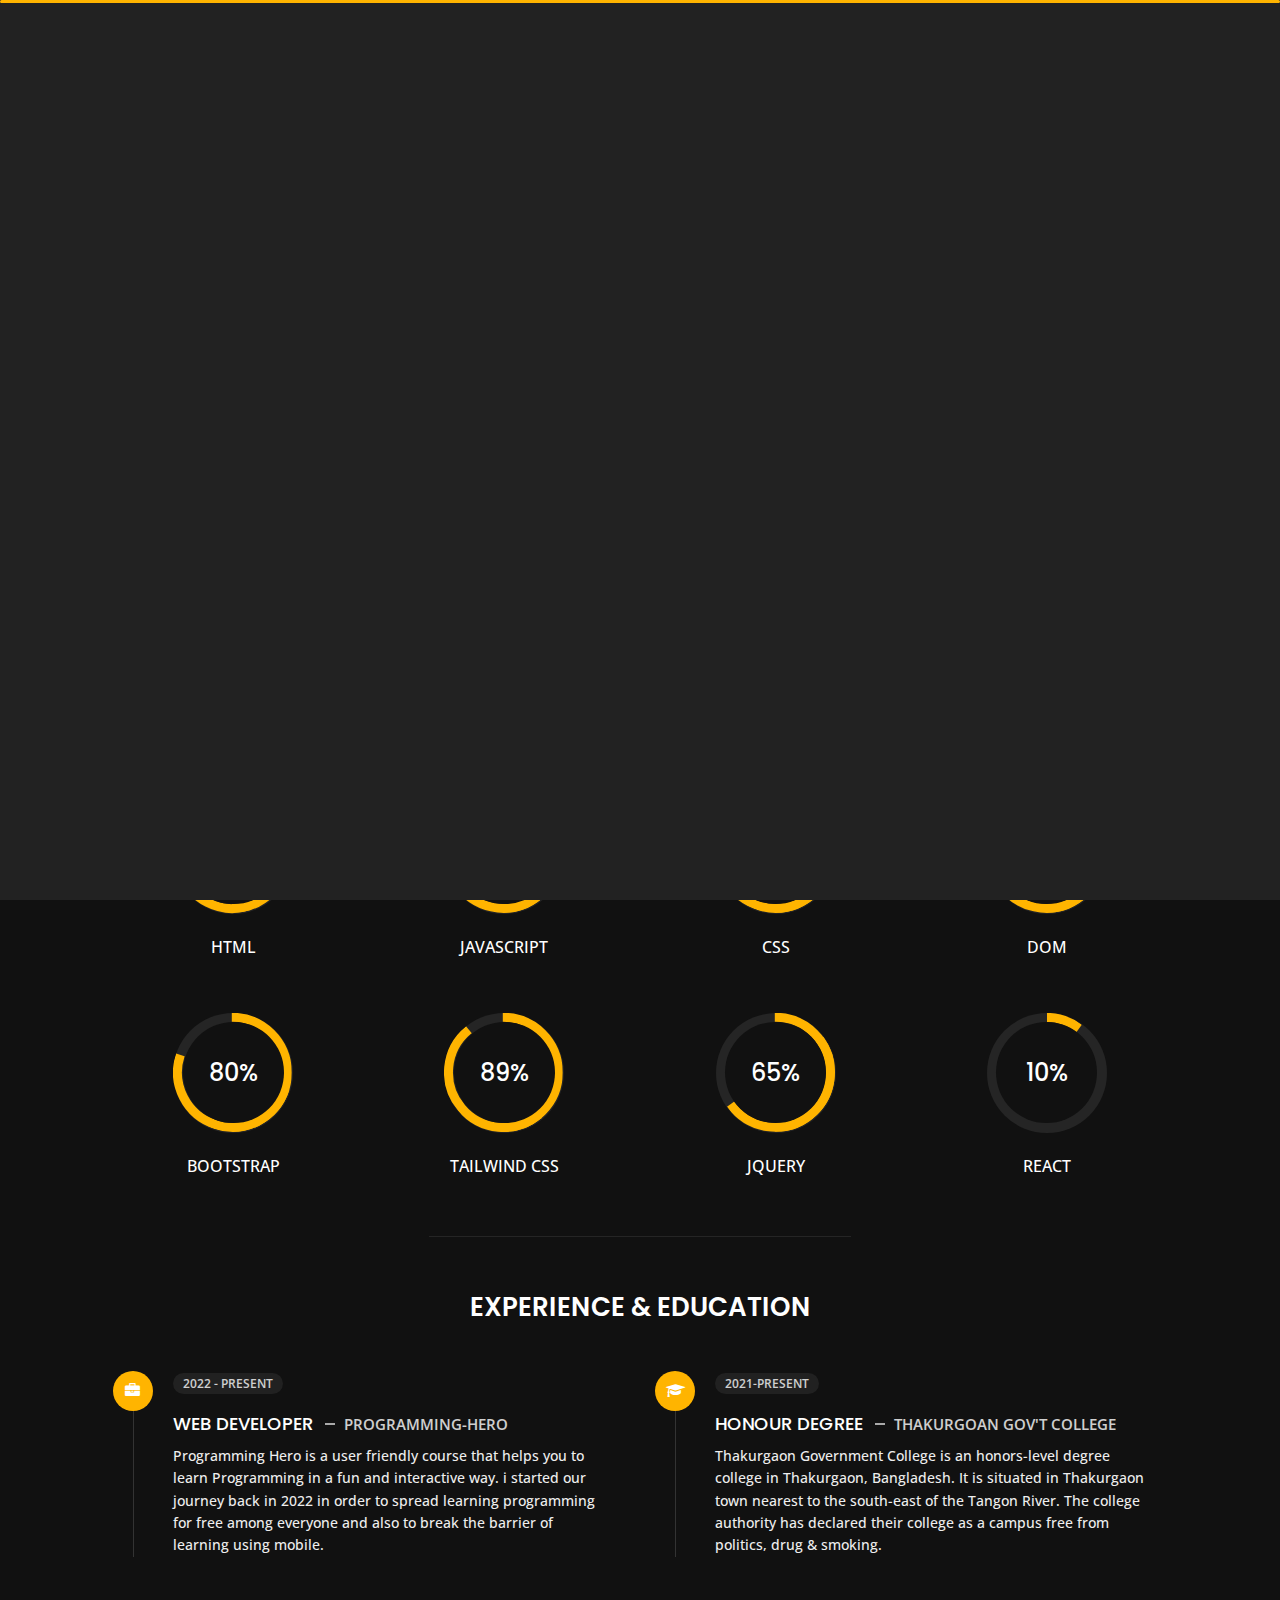
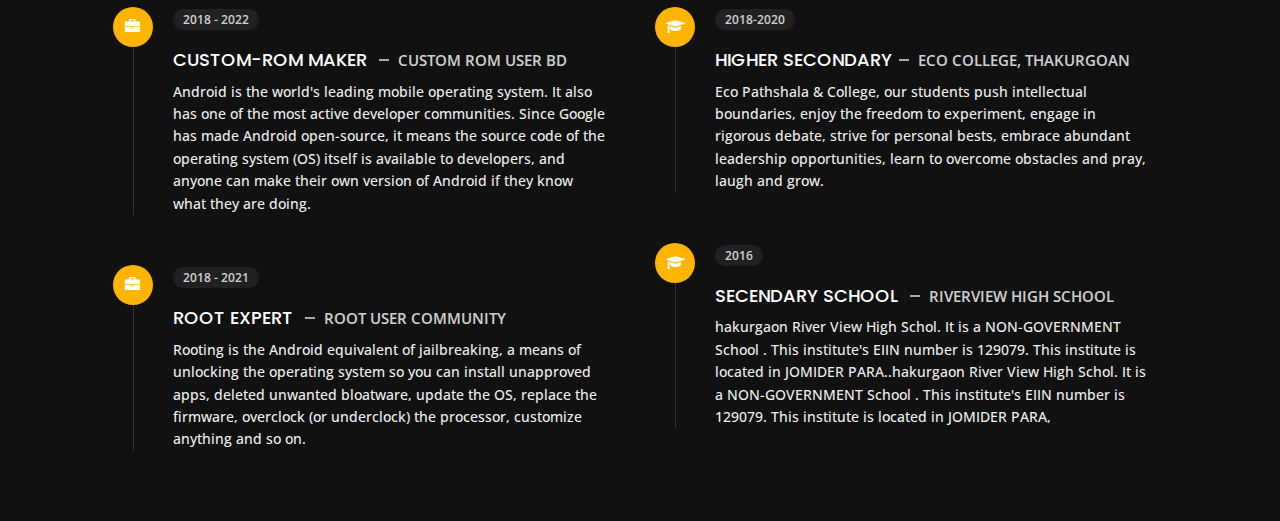
<file: about.html>
<!DOCTYPE html>
<html lang="en">


<head>
    <meta charset="utf-8">
    <title>About-Md Mahafujur Rahaman Masud</title>
    <link rel="shortcut icon" href="img/profile.png" type="image/x-icon">
    <meta name="viewport" content="width=device-width, initial-scale=1">

    <!-- Template Google Fonts -->
    <link href="https://fonts.googleapis.com/css?family=Poppins:400,400i,500,500i,600,600i,700,700i,800,800i,900,900i" rel="stylesheet">
    <link href="https://fonts.googleapis.com/css?family=Open+Sans:300,400,400i,600,600i,700" rel="stylesheet">

    <!-- Template CSS Files -->
    <link href="css/bootstrap.min.css" rel="stylesheet">
    <link href="css/preloader.min.css" rel="stylesheet">
    <link href="css/circle.css" rel="stylesheet">
    <link href="css/font-awesome.min.css" rel="stylesheet">
    <link href="css/fm.revealator.jquery.min.css" rel="stylesheet">
    <link href="css/style.css" rel="stylesheet">

    <!-- CSS Skin File -->
    <link href="css/skins/yellow.css" rel="stylesheet">

    <!-- Live Style Switcher - demo only -->
    <link rel="alternate stylesheet" type="text/css" title="blue" href="css/skins/blue.css" />
    <link rel="alternate stylesheet" type="text/css" title="green" href="css/skins/green.css" />
    <link rel="alternate stylesheet" type="text/css" title="yellow" href="css/skins/yellow.css" />
    <link rel="alternate stylesheet" type="text/css" title="blueviolet" href="css/skins/blueviolet.css" />
    <link rel="alternate stylesheet" type="text/css" title="goldenrod" href="css/skins/goldenrod.css" />
    <link rel="alternate stylesheet" type="text/css" title="magenta" href="css/skins/magenta.css" />
    <link rel="alternate stylesheet" type="text/css" title="orange" href="css/skins/orange.css" />
    <link rel="alternate stylesheet" type="text/css" title="purple" href="css/skins/purple.css" />
    <link rel="alternate stylesheet" type="text/css" title="red" href="css/skins/red.css" />
    <link rel="alternate stylesheet" type="text/css" title="yellowgreen" href="css/skins/yellowgreen.css" />
    <link rel="stylesheet" type="text/css" href="css/styleswitcher.css" />

    <!-- Modernizr JS File -->
    <script src="js/modernizr.custom.js"></script>
</head>

<body class="about">
<!-- Live Style Switcher Starts - demo only -->
<div id="switcher" class="">
    <div class="content-switcher">
        <h4>STYLE SWITCHER</h4>
        <ul>
            <li>
                <a href="#" onclick="setActiveStyleSheet('purple');" title="purple" class="color"><img src="img/styleswitcher/purple.png" alt="purple"/></a>
            </li>
            <li>
                <a href="#" onclick="setActiveStyleSheet('red');" title="red" class="color"><img src="img/styleswitcher/red.png" alt="red"/></a>
            </li>
            <li>
                <a href="#" onclick="setActiveStyleSheet('blueviolet');" title="blueviolet" class="color"><img src="img/styleswitcher/blueviolet.png" alt="blueviolet"/></a>
            </li>
            <li>
                <a href="#" onclick="setActiveStyleSheet('blue');" title="blue" class="color"><img src="img/styleswitcher/blue.png" alt="blue"/></a>
            </li>
            <li>
                <a href="#" onclick="setActiveStyleSheet('goldenrod');" title="goldenrod" class="color"><img src="img/styleswitcher/goldenrod.png" alt="goldenrod"/></a>
            </li>
            <li>
                <a href="#" onclick="setActiveStyleSheet('magenta');" title="magenta" class="color"><img src="img/styleswitcher/magenta.png" alt="magenta"/></a>
            </li>
            <li>
                <a href="#" onclick="setActiveStyleSheet('yellowgreen');" title="yellowgreen" class="color"><img src="img/styleswitcher/yellowgreen.png" alt="yellowgreen"/></a>
            </li>
            <li>
                <a href="#" onclick="setActiveStyleSheet('orange');" title="orange" class="color"><img src="img/styleswitcher/orange.png" alt="orange"/></a>
            </li>
            <li>
                <a href="#" onclick="setActiveStyleSheet('green');" title="green" class="color"><img src="img/styleswitcher/green.png" alt="green"/></a>
            </li>
            <li>
                <a href="#" onclick="setActiveStyleSheet('yellow');" title="yellow" class="color"><img src="img/styleswitcher/yellow.png" alt="yellow"/></a>
            </li>
        </ul>

        <div id="hideSwitcher">&times;</div>
    </div>

</div>
<div id="showSwitcher" class="styleSecondColor"><i class="fa fa-cog fa-spin"></i></div>
<!-- Live Style Switcher Ends - demo only -->
<!-- Header Starts -->
<header class="header" id="navbar-collapse-toggle">
    <!-- Fixed Navigation Starts -->
    <ul class="icon-menu d-none d-lg-block revealator-slideup revealator-once revealator-delay1">
        <li class="icon-box">
            <i class="fa fa-home"></i>
            <a href="index.html">
                <h2>Home</h2>
            </a>
        </li>
        <li class="icon-box active">
            <i class="fa fa-user"></i>
            <a href="about.html">
                <h2>About</h2>
            </a>
        </li>
        <li class="icon-box">
            <i class="fa fa-briefcase"></i>
            <a href="portfolio.html">
                <h2>Portfolio</h2>
            </a>
        </li>
        <li class="icon-box">
            <i class="fa fa-envelope-open"></i>
            <a href="contact.html">
                <h2>Contact</h2>
            </a>
        </li>
        <li class="icon-box">
            <i class="fa fa-comments"></i>
            <a href="blog.html">
                <h2>Blog</h2>
            </a>
        </li>
    </ul>
    <!-- Fixed Navigation Ends -->
    <!-- Mobile Menu Starts -->
    <nav role="navigation" class="d-block d-lg-none">
        <div id="menuToggle">
            <input type="checkbox" />
            <span></span>
            <span></span>
            <span></span>
            <ul class="list-unstyled" id="menu">
                <li><a href="index.html"><i class="fa fa-home"></i><span>Home</span></a></li>
                <li class="active"><a href="about.html"><i class="fa fa-user"></i><span>About</span></a></li>
                <li><a href="portfolio.html"><i class="fa fa-folder-open"></i><span>Portfolio</span></a></li>
                <li><a href="contact.html"><i class="fa fa-envelope-open"></i><span>Contact</span></a></li>
                <li><a href="blog.html"><i class="fa fa-comments"></i><span>Blog</span></a></li>
            </ul>
        </div>
    </nav>
    <!-- Mobile Menu Ends -->
</header>
<!-- Header Ends -->
<!-- Page Title Starts -->
<section class="title-section text-left text-sm-center revealator-slideup revealator-once revealator-delay1">
    <h1>ABOUT <span>ME</span></h1>
    <span class="title-bg">Resume</span>
</section>
<!-- Page Title Ends -->
<!-- Main Content Starts -->
<section class="main-content revealator-slideup revealator-once revealator-delay1">
    <div class="container">
        <div class="row">
            <!-- Personal Info Starts -->
            <div class="col-12 col-lg-5 col-xl-6">
                <div class="row">
                    <div class="col-12">
                        <h3 class="text-uppercase custom-title mb-0 ft-wt-600">personal infos</h3>
                    </div>
                    <div class="col-12 d-block d-sm-none">
                        <img src="img/mypic/IMG_0426.JPG" class="img-fluid main-img-mobile" alt="my picture" />
                    </div>
                    <div class="col-6">
                        <ul class="about-list list-unstyled open-sans-font">
                            <li> <span class="title">first name :</span> <span class="value d-block d-sm-inline-block d-lg-block d-xl-inline-block">Md.Mahafujur Rahaman</span> </li>
                            <li> <span class="title">last name :</span> <span class="value d-block d-sm-inline-block d-lg-block d-xl-inline-block">Masud</span> </li>
                            <li> <span class="title">Age :</span> <span class="value d-block d-sm-inline-block d-lg-block d-xl-inline-block">20 Years</span> </li>
                            <li> <span class="title">Nationality :</span> <span class="value d-block d-sm-inline-block d-lg-block d-xl-inline-block">Bangladeshi</span> </li>
                            <li> <span class="title">Freelance :</span> <span class="value d-block d-sm-inline-block d-lg-block d-xl-inline-block">Not Available</span> </li>
                        </ul>
                    </div>
                    <div class="col-6">
                        <ul class="about-list list-unstyled open-sans-font">
                            <li> <span class="title">Address :</span> <span class="value d-block d-sm-inline-block d-lg-block d-xl-inline-block">Thakurgoan</span> </li>
                            <li> <span class="title">phone :</span> <span class="value d-block d-sm-inline-block d-lg-block d-xl-inline-block">+8801821286135</span> </li>
                            <li> <span class="title">Email :</span> <span class="value d-block d-sm-inline-block d-lg-block d-xl-inline-block overflow-hidden">masudhossainmbs129@gmail.com</span> </li>
                            <li> <span class="title">Facebook :</span> <span class="value d-block d-sm-inline-block d-lg-block d-xl-inline-block">masud90895</span> </li>
                            <li> <span class="title">langages :</span> <span class="value d-block d-sm-inline-block d-lg-block d-xl-inline-block">English, Bangla, Hindi</span> </li>
                        </ul>
                    </div>
                    <div class="col-12 mt-3">
                        <a href="cv/Md-Mahafujur-Rahaman-Masud.pdf" download class="btn btn-download">Download CV</a>
                    </div>
                </div>
            </div>
            <!-- Personal Info Ends -->
            <!-- Boxes Starts -->
            <div class="col-12 col-lg-7 col-xl-6 mt-5 mt-lg-0">
                <div class="row">
                    <div class="col-6">
                        <div class="box-stats with-margin">
                            <h3 class="poppins-font position-relative">1</h3>
                            <p class="open-sans-font m-0 position-relative text-uppercase">years of <span class="d-block">experience</span></p>
                        </div>
                    </div>
                    <div class="col-6">
                        <div class="box-stats with-margin">
                            <h3 class="poppins-font position-relative">21</h3>
                            <p class="open-sans-font m-0 position-relative text-uppercase">completed <span class="d-block">projects</span></p>
                        </div>
                    </div>
                    <div class="col-6">
                        <div class="box-stats">
                            <h3 class="poppins-font position-relative">30</h3>
                            <p class="open-sans-font m-0 position-relative text-uppercase">Git<span class="d-block">Projects</span></p>
                        </div>
                    </div>
                    <div class="col-6">
                        <div class="box-stats">
                            <h3 class="poppins-font position-relative">3</h3>
                            <p class="open-sans-font m-0 position-relative text-uppercase">Personal <span class="d-block">Projects</span></p>
                        </div>
                    </div>
                </div>
            </div>
            <!-- Boxes Ends -->
        </div>
        <hr class="separator">
        <!-- Skills Starts -->
        <div class="row">
            <div class="col-12">
                <h3 class="text-uppercase pb-4 pb-sm-5 mb-3 mb-sm-0 text-left text-sm-center custom-title ft-wt-600">My Skills</h3>
            </div>
            <div class="col-6 col-md-3 mb-3 mb-sm-5">
                <div class="c100 p95">
                    <span>95%</span>
                    <div class="slice">
                        <div class="bar"></div>
                        <div class="fill"></div>
                    </div>
                </div>
                <h6 class="text-uppercase open-sans-font text-center mt-2 mt-sm-4">html</h6>
            </div>
            <div class="col-6 col-md-3 mb-3 mb-sm-5">
                <div class="c100 p66">
                    <span>66%</span>
                    <div class="slice">
                        <div class="bar"></div>
                        <div class="fill"></div>
                    </div>
                </div>
                <h6 class="text-uppercase open-sans-font text-center mt-2 mt-sm-4">javascript</h6>
            </div>
            <div class="col-6 col-md-3 mb-3 mb-sm-5">
                <div class="c100 p81">
                    <span>81%</span>
                    <div class="slice">
                        <div class="bar"></div>
                        <div class="fill"></div>
                    </div>
                </div>
                <h6 class="text-uppercase open-sans-font text-center mt-2 mt-sm-4">css</h6>
            </div>
            <div class="col-6 col-md-3 mb-3 mb-sm-5">
                <div class="c100 p66">
                    <span>66%</span>
                    <div class="slice">
                        <div class="bar"></div>
                        <div class="fill"></div>
                    </div>
                </div>
                <h6 class="text-uppercase open-sans-font text-center mt-2 mt-sm-4">Dom</h6>
            </div>
            <div class="col-6 col-md-3 mb-3 mb-sm-5">
                <div class="c100 p80">
                    <span>80%</span>
                    <div class="slice">
                        <div class="bar"></div>
                        <div class="fill"></div>
                    </div>
                </div>
                <h6 class="text-uppercase open-sans-font text-center mt-2 mt-sm-4">Bootstrap</h6>
            </div>
            <div class="col-6 col-md-3 mb-3 mb-sm-5">
                <div class="c100 p89">
                    <span>89%</span>
                    <div class="slice">
                        <div class="bar"></div>
                        <div class="fill"></div>
                    </div>
                </div>
                <h6 class="text-uppercase open-sans-font text-center mt-2 mt-sm-4">Tailwind css</h6>
            </div>
            <div class="col-6 col-md-3 mb-3 mb-sm-5">
                <div class="c100 p65">
                    <span>65%</span>
                    <div class="slice">
                        <div class="bar"></div>
                        <div class="fill"></div>
                    </div>
                </div>
                <h6 class="text-uppercase open-sans-font text-center mt-2 mt-sm-4">jquery</h6>
            </div>
            <div class="col-6 col-md-3 mb-3 mb-sm-5">
                <div class="c100 p10">
                    <span>10%</span>
                    <div class="slice">
                        <div class="bar"></div>
                        <div class="fill"></div>
                    </div>
                </div>
                <h6 class="text-uppercase open-sans-font text-center mt-2 mt-sm-4">react</h6>
            </div>
        </div>
        <!-- Skills Ends -->
        <hr class="separator mt-1">
        <!-- Experience & Education Starts -->
        <div class="row">
            <div class="col-12">
                <h3 class="text-uppercase pb-5 mb-0 text-left text-sm-center custom-title ft-wt-600">Experience <span>&</span> Education</h3>
            </div>
            <div class="col-lg-6 m-15px-tb">
                <div class="resume-box">
                    <ul>
                        <li>
                            <div class="icon">
                                <i class="fa fa-briefcase"></i>
                            </div>
                            <span class="time open-sans-font text-uppercase">2022 - Present</span>
                            <h5 class="poppins-font text-uppercase">Web Developer <span class="place open-sans-font">Programming-hero</span></h5>
                            <p class="open-sans-font">Programming Hero is a user friendly course that helps you to learn Programming in a fun and interactive way. i started our journey back in 2022 in order to spread learning programming for free among everyone and also to break the barrier of learning using mobile.</p>
                        </li>
                        <li>
                            <div class="icon">
                                <i class="fa fa-briefcase"></i>
                            </div>
                            <span class="time open-sans-font text-uppercase">2018 - 2022</span>
                            <h5 class="poppins-font text-uppercase">Custom-Rom Maker <span class="place open-sans-font">Custom rom user bd</span></h5>
                            <p class="open-sans-font">Android is the world's leading mobile operating system. It also has one of the most active developer communities. Since Google has made Android open-source, it means the source code of the operating system (OS) itself is available to developers, and anyone can make their own version of Android if they know what they are doing.</p>
                        </li>
                        <li>
                            <div class="icon">
                                <i class="fa fa-briefcase"></i>
                            </div>
                            <span class="time open-sans-font text-uppercase">2018 - 2021</span>
                            <h5 class="poppins-font text-uppercase">Root Expert <span class="place open-sans-font">Root User Community</span></h5>
                            <p class="open-sans-font">Rooting is the Android equivalent of jailbreaking, a means of unlocking the operating system so you can install unapproved apps, deleted unwanted bloatware, update the OS, replace the firmware, overclock (or underclock) the processor, customize anything and so on.</p>
                        </li>
                    </ul>
                </div>
            </div>
            <div class="col-lg-6 m-15px-tb">
                <div class="resume-box">
                    <ul>
                        <li>
                            <div class="icon">
                                <i class="fa fa-graduation-cap"></i>
                            </div>
                            <span class="time open-sans-font text-uppercase">2021-present</span>
                            <h5 class="poppins-font text-uppercase">Honour Degree <span class="place open-sans-font">Thakurgoan gov't College</span></h5>
                            <p class="open-sans-font">Thakurgaon Government College is an honors-level degree college in Thakurgaon, Bangladesh. It is situated in Thakurgaon town nearest to the south-east of the Tangon River. The college authority has declared their college as a campus free from politics, drug & smoking.</p>
                        </li>
                        <li>
                            <div class="icon">
                                <i class="fa fa-graduation-cap"></i>
                            </div>
                            <span class="time open-sans-font text-uppercase">2018-2020</span>
                            <h5 class="poppins-font text-uppercase">Higher Secondary<span class="place open-sans-font">Eco college, Thakurgoan</span></h5>
                            <p class="open-sans-font">Eco Pathshala & College, our students push intellectual boundaries, enjoy the freedom to experiment, engage in rigorous debate, strive for personal bests, embrace abundant leadership opportunities, learn to overcome obstacles and pray, laugh and grow.</p>
                        </li>
                        <li>
                            <div class="icon">
                                <i class="fa fa-graduation-cap"></i>
                            </div>
                            <span class="time open-sans-font text-uppercase">2016</span>
                            <h5 class="poppins-font text-uppercase">secendary school <span class="place open-sans-font">Riverview High School</span></h5>
                            <p class="open-sans-font">hakurgaon River View High Schol. It is a NON-GOVERNMENT School . This institute's EIIN number is 129079. This institute is located in JOMIDER PARA..hakurgaon River View High Schol. It is a NON-GOVERNMENT School . This institute's EIIN number is 129079. This institute is located in JOMIDER PARA,</p>
                        </li>
                    </ul>
                </div>
            </div>
        </div>
        <!-- Experience & Education Ends -->
    </div>
</section>
<!-- Main Content Ends -->

<!-- Template JS Files -->
<script src="js/jquery-3.5.0.min.js"></script>
<script src="js/styleswitcher.js"></script>
<script src="js/preloader.min.js"></script>
<script src="js/fm.revealator.jquery.min.js"></script>
<script src="js/imagesloaded.pkgd.min.js"></script>
<script src="js/masonry.pkgd.min.js"></script>
<script src="js/classie.js"></script>
<script src="js/cbpGridGallery.js"></script>
<script src="js/jquery.hoverdir.js"></script>
<script src="js/popper.min.js"></script>
<script src="js/bootstrap.js"></script>
<script src="js/custom.js"></script>

</body>


</html>
</file>
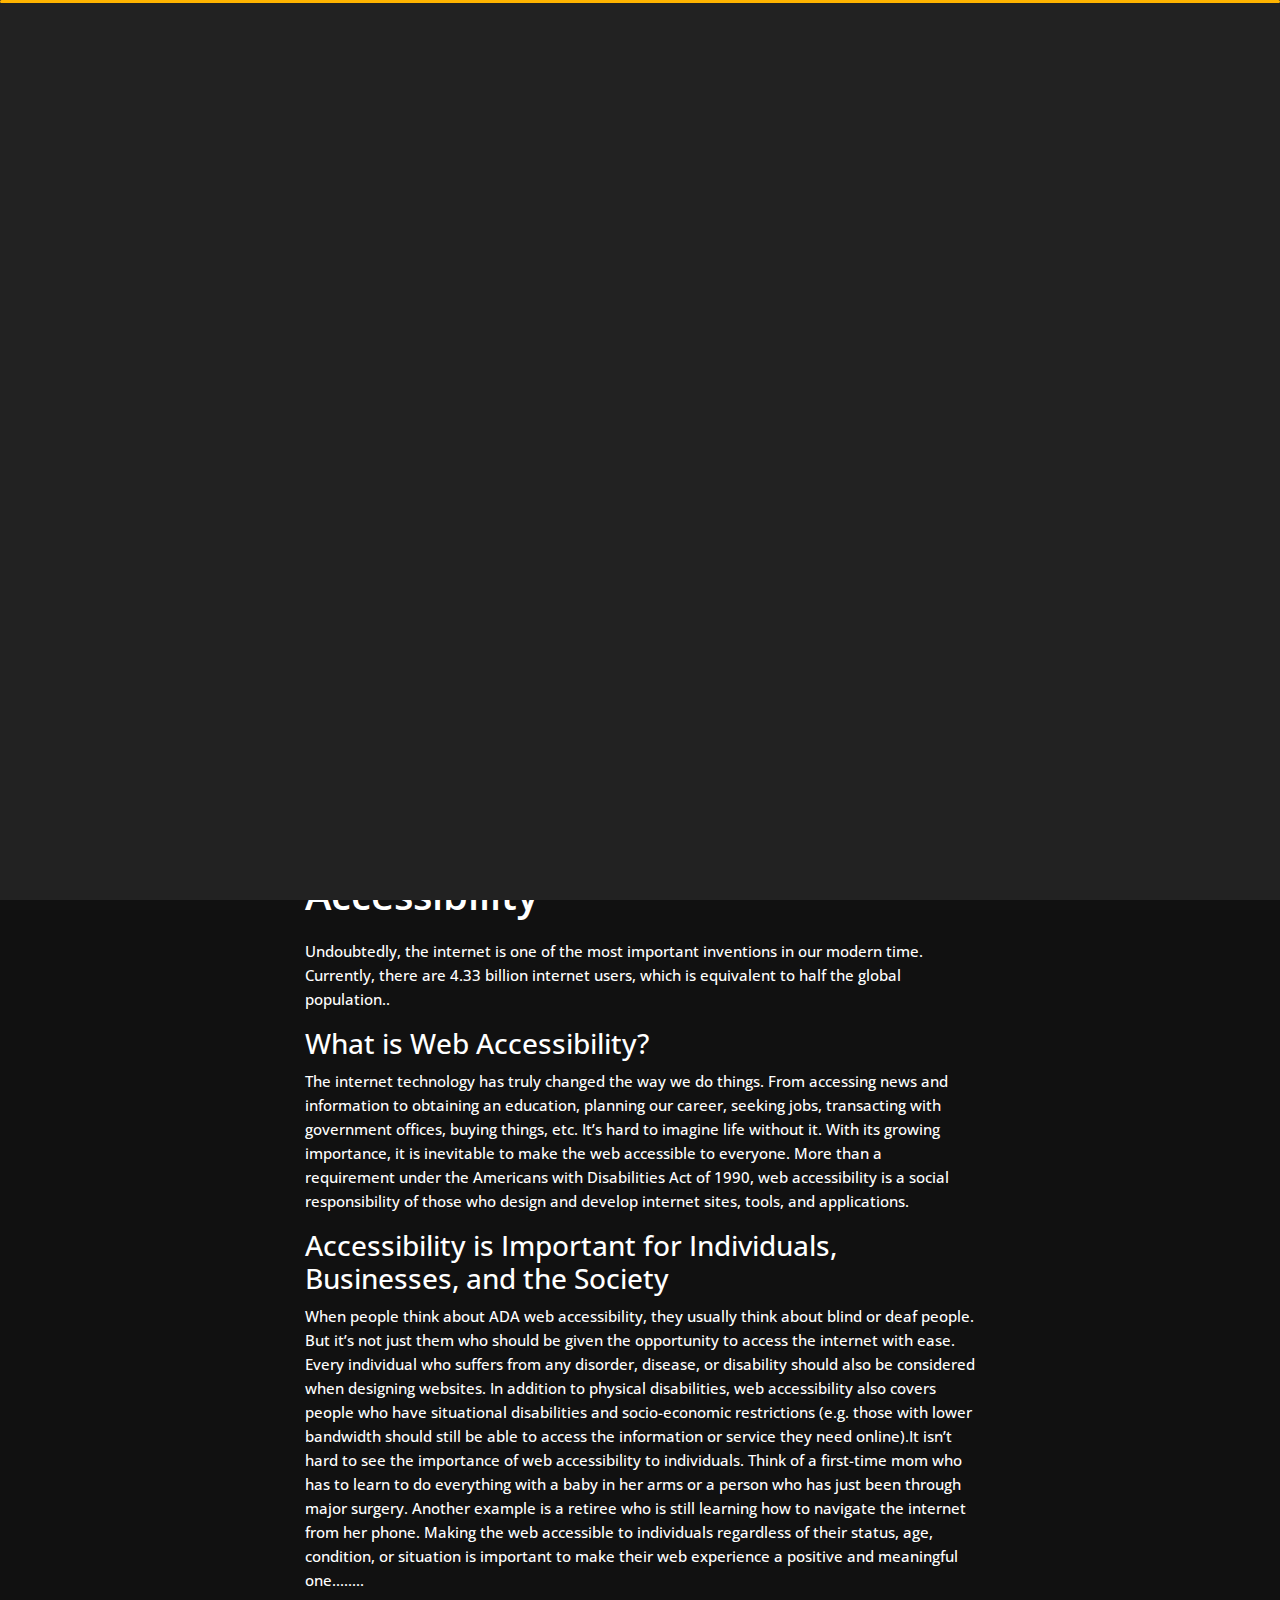
<file: blog-post.html>
<!DOCTYPE html>
<html lang="en">


<head>
    <meta charset="utf-8">
    <title>Blog -Md.Mahafujur Rahaman Masud</title>
    <link rel="shortcut icon" href="img/profile.png" type="image/x-icon">
    <meta name="viewport" content="width=device-width, initial-scale=1">

    <!-- Template Google Fonts -->
    <link href="https://fonts.googleapis.com/css?family=Poppins:400,400i,500,500i,600,600i,700,700i,800,800i,900,900i" rel="stylesheet">
    <link href="https://fonts.googleapis.com/css?family=Open+Sans:300,400,400i,600,600i,700" rel="stylesheet">

    <!-- Template CSS Files -->
    <link href="css/bootstrap.min.css" rel="stylesheet">
    <link href="css/preloader.min.css" rel="stylesheet">
    <link href="css/circle.css" rel="stylesheet">
    <link href="css/font-awesome.min.css" rel="stylesheet">
    <link href="css/fm.revealator.jquery.min.css" rel="stylesheet">
    <link href="css/style.css" rel="stylesheet">

    <!-- CSS Skin File -->
    <link href="css/skins/yellow.css" rel="stylesheet">

    <!-- Live Style Switcher - demo only -->
    <link rel="alternate stylesheet" type="text/css" title="blue" href="css/skins/blue.css" />
    <link rel="alternate stylesheet" type="text/css" title="green" href="css/skins/green.css" />
    <link rel="alternate stylesheet" type="text/css" title="yellow" href="css/skins/yellow.css" />
    <link rel="alternate stylesheet" type="text/css" title="blueviolet" href="css/skins/blueviolet.css" />
    <link rel="alternate stylesheet" type="text/css" title="goldenrod" href="css/skins/goldenrod.css" />
    <link rel="alternate stylesheet" type="text/css" title="magenta" href="css/skins/magenta.css" />
    <link rel="alternate stylesheet" type="text/css" title="orange" href="css/skins/orange.css" />
    <link rel="alternate stylesheet" type="text/css" title="purple" href="css/skins/purple.css" />
    <link rel="alternate stylesheet" type="text/css" title="red" href="css/skins/red.css" />
    <link rel="alternate stylesheet" type="text/css" title="yellowgreen" href="css/skins/yellowgreen.css" />
    <link rel="stylesheet" type="text/css" href="css/styleswitcher.css" />

    <!-- Modernizr JS File -->
    <script src="js/modernizr.custom.js"></script>
</head>

<body class="blog-post">
<!-- Live Style Switcher Starts - demo only -->
<div id="switcher" class="">
    <div class="content-switcher">
        <h4>STYLE SWITCHER</h4>
        <ul>
            <li>
                <a href="#" onclick="setActiveStyleSheet('purple');" title="purple" class="color"><img src="img/styleswitcher/purple.png" alt="purple"/></a>
            </li>
            <li>
                <a href="#" onclick="setActiveStyleSheet('red');" title="red" class="color"><img src="img/styleswitcher/red.png" alt="red"/></a>
            </li>
            <li>
                <a href="#" onclick="setActiveStyleSheet('blueviolet');" title="blueviolet" class="color"><img src="img/styleswitcher/blueviolet.png" alt="blueviolet"/></a>
            </li>
            <li>
                <a href="#" onclick="setActiveStyleSheet('blue');" title="blue" class="color"><img src="img/styleswitcher/blue.png" alt="blue"/></a>
            </li>
            <li>
                <a href="#" onclick="setActiveStyleSheet('goldenrod');" title="goldenrod" class="color"><img src="img/styleswitcher/goldenrod.png" alt="goldenrod"/></a>
            </li>
            <li>
                <a href="#" onclick="setActiveStyleSheet('magenta');" title="magenta" class="color"><img src="img/styleswitcher/magenta.png" alt="magenta"/></a>
            </li>
            <li>
                <a href="#" onclick="setActiveStyleSheet('yellowgreen');" title="yellowgreen" class="color"><img src="img/styleswitcher/yellowgreen.png" alt="yellowgreen"/></a>
            </li>
            <li>
                <a href="#" onclick="setActiveStyleSheet('orange');" title="orange" class="color"><img src="img/styleswitcher/orange.png" alt="orange"/></a>
            </li>
            <li>
                <a href="#" onclick="setActiveStyleSheet('green');" title="green" class="color"><img src="img/styleswitcher/green.png" alt="green"/></a>
            </li>
            <li>
                <a href="#" onclick="setActiveStyleSheet('yellow');" title="yellow" class="color"><img src="img/styleswitcher/yellow.png" alt="yellow"/></a>
            </li>
        </ul>

       <div id="hideSwitcher">&times;</div>
    </div>
</div>
<div id="showSwitcher" class="styleSecondColor"><i class="fa fa-cog fa-spin"></i></div>
<!-- Live Style Switcher Ends - demo only -->
<!-- Header Starts -->
<header class="header" id="navbar-collapse-toggle">
    <!-- Fixed Navigation Starts -->
    <ul class="icon-menu d-none d-lg-block revealator-slideup revealator-once revealator-delay1">
        <li class="icon-box">
            <i class="fa fa-home"></i>
            <a href="index.html">
                <h2>Home</h2>
            </a>
        </li>
        <li class="icon-box">
            <i class="fa fa-user"></i>
            <a href="about.html">
                <h2>About</h2>
            </a>
        </li>
        <li class="icon-box">
            <i class="fa fa-briefcase"></i>
            <a href="portfolio.html">
                <h2>Portfolio</h2>
            </a>
        </li>
        <li class="icon-box">
            <i class="fa fa-envelope-open"></i>
            <a href="contact.html">
                <h2>Contact</h2>
            </a>
        </li>
        <li class="icon-box active">
            <i class="fa fa-comments"></i>
            <a href="blog.html">
                <h2>Blog</h2>
            </a>
        </li>
    </ul>
    <!-- Fixed Navigation Ends -->
    <!-- Mobile Menu Starts -->
    <nav role="navigation" class="d-block d-lg-none">
        <div id="menuToggle">
            <input type="checkbox" />
            <span></span>
            <span></span>
            <span></span>
            <ul class="list-unstyled" id="menu">
                <li><a href="index.html"><i class="fa fa-home"></i><span>Home</span></a></li>
                <li><a href="about.html"><i class="fa fa-user"></i><span>About</span></a></li>
                <li><a href="portfolio.html"><i class="fa fa-folder-open"></i><span>Portfolio</span></a></li>
                <li><a href="contact.html"><i class="fa fa-envelope-open"></i><span>Contact</span></a></li>
                <li class="active"><a href="blog.html"><i class="fa fa-comments"></i><span>Blog</span></a></li>
            </ul>
        </div>
    </nav>
    <!-- Mobile Menu Ends -->
</header>
<!-- Header Ends -->
<!-- Page Title Starts -->
<section class="title-section text-left text-sm-center revealator-slideup revealator-once revealator-delay1">
    <h1>my <span>blog</span></h1>
    <span class="title-bg">posts</span>
</section>
<!-- Page Title Ends -->
<!-- Main Content Starts -->
<section class="main-content revealator-slideup revealator-once revealator-delay1">
    <div class="container">
        <div class="row">
            <!-- Article Starts -->
            <article class="col-12">
                <!-- Meta Starts -->
                <div class="meta open-sans-font">
                    <span><i class="fa fa-user"></i> Masud</span>
                    <span class="date"><i class="fa fa-calendar"></i> 9 January 2021</span>
                    <span><i class="fa fa-tags"></i> wordpress, business, economy, design</span>
                </div>
                <!-- Meta Ends -->
                <!-- Article Content Starts -->
                <h1 class="text-uppercase text-capitalize">Everything You Need to Know About Web Accessibility</h1>
                <img src="img/blog/blog-post-1.jpg" class="img-fluid" alt="Blog image"/>
                <div class="blog-excerpt open-sans-font pb-5">
                    <h1>All You Need to Know About Web Accessibility</h1>
                    <p>Undoubtedly, the internet is one of the most important inventions in our modern time. Currently, there are 4.33 billion internet users, which is equivalent to half the global population..</p>
                    <p>
                        <h3>What is Web Accessibility?</h3>
                        The internet technology has truly changed the way we do things. From accessing news and information to obtaining an education, planning our career, seeking jobs, transacting with government offices, buying things, etc. It’s hard to imagine life without it.
                        With its growing importance, it is inevitable to make the web accessible to everyone. More than a requirement under the Americans with Disabilities Act of 1990, web accessibility is a social responsibility of those who design and develop internet sites, tools, and applications.
                    </p>
                    <p>
                        <h3>Accessibility is Important for Individuals, Businesses, and the Society</h3>
                        When people think about ADA web accessibility, they usually think about blind or deaf people. But it’s not just them who should be given the opportunity to access the internet with ease. Every individual who suffers from any disorder, disease, or disability should also be considered when designing websites. In addition to physical disabilities, web accessibility also covers people who have situational disabilities and socio-economic restrictions (e.g. those with lower bandwidth should still be able to access the information or service they need online).It isn’t hard to see the importance of web accessibility to individuals. Think of a first-time mom who has to learn to do everything with a baby in her arms or a person who has just been through major surgery. Another example is a retiree who is still learning how to navigate the internet from her phone. Making the web accessible to individuals regardless of their status, age, condition, or situation is important to make their web experience a positive and meaningful one........</p>
                </div>
                <!-- Article Content Ends -->
            </article>
            <!-- Article Ends -->
        </div>
    </div>
</section>
<!-- Template JS Files -->
<script src="js/jquery-3.5.0.min.js"></script>
<script src="js/styleswitcher.js"></script>
<script src="js/preloader.min.js"></script>
<script src="js/fm.revealator.jquery.min.js"></script>
<script src="js/imagesloaded.pkgd.min.js"></script>
<script src="js/masonry.pkgd.min.js"></script>
<script src="js/classie.js"></script>
<script src="js/cbpGridGallery.js"></script>
<script src="js/jquery.hoverdir.js"></script>
<script src="js/popper.min.js"></script>
<script src="js/bootstrap.js"></script>
<script src="js/custom.js"></script>

</body>


</html>
</file>
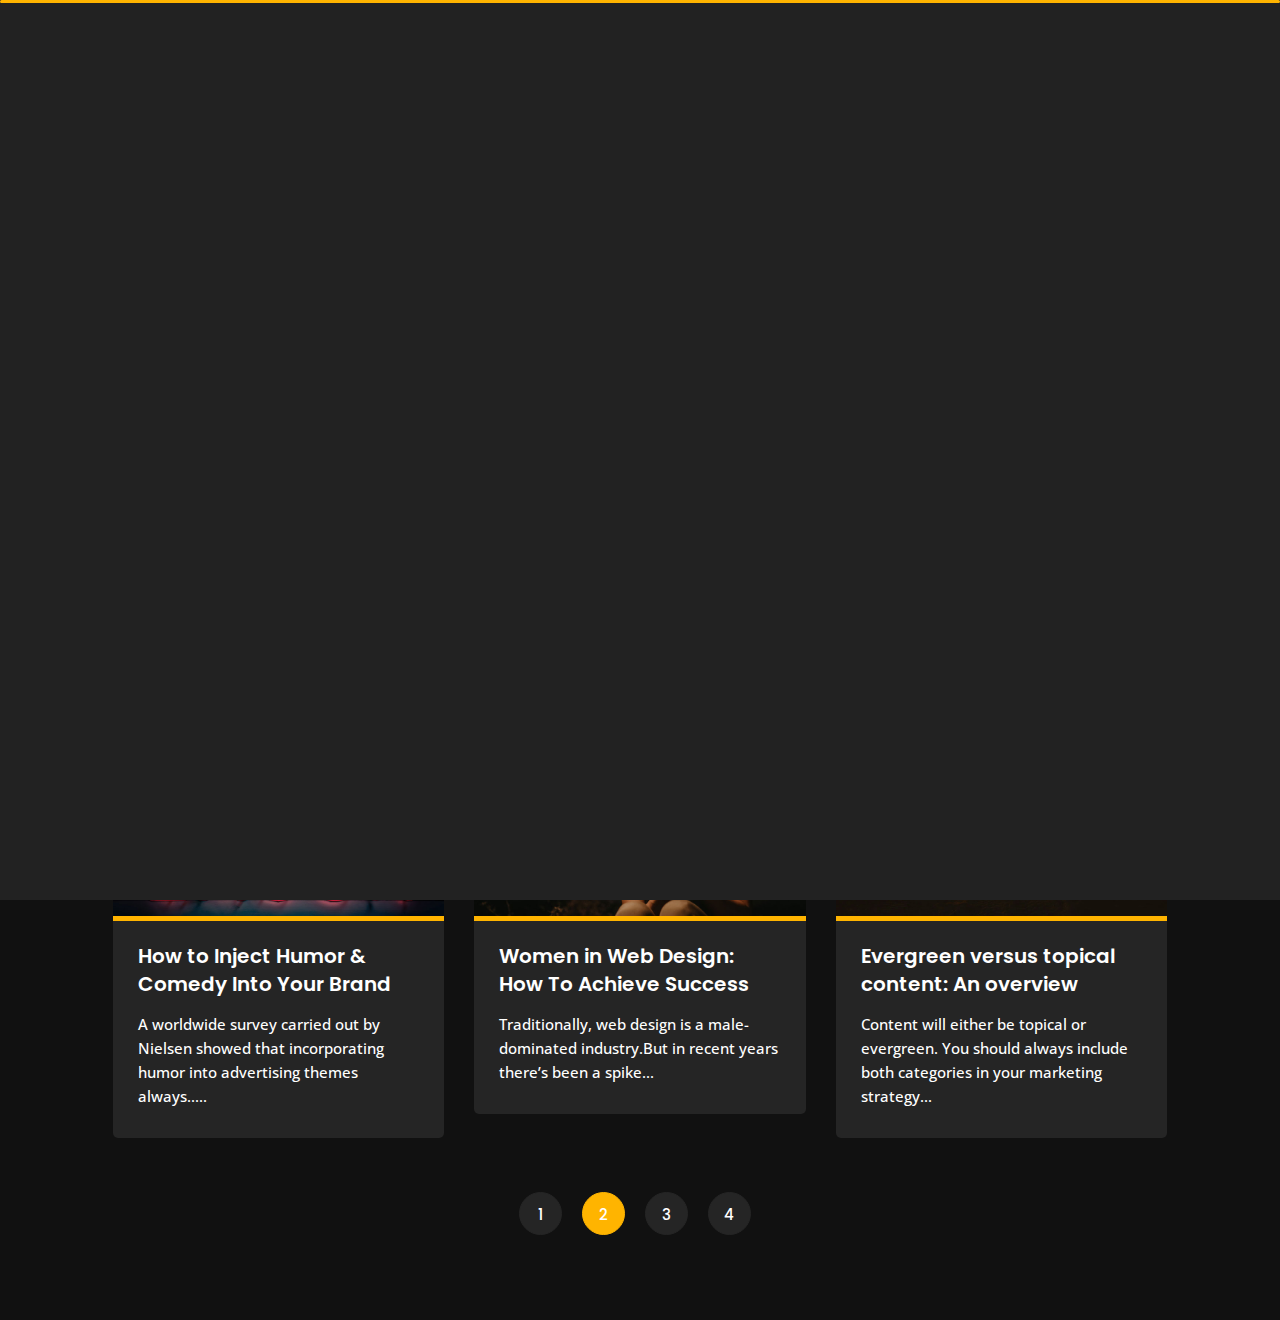
<file: blog.html>
﻿<!DOCTYPE html>
<html lang="en">


<head>
    <meta charset="utf-8">
    <title>Blog -Md.Mahafujur Rahaman Masud</title>
    <link rel="shortcut icon" href="img/profile.png" type="image/x-icon">
    <meta name="viewport" content="width=device-width, initial-scale=1">

    <!-- Template Google Fonts -->
    <link href="https://fonts.googleapis.com/css?family=Poppins:400,400i,500,500i,600,600i,700,700i,800,800i,900,900i" rel="stylesheet">
    <link href="https://fonts.googleapis.com/css?family=Open+Sans:300,400,400i,600,600i,700" rel="stylesheet">

    <!-- Template CSS Files -->
    <link href="css/bootstrap.min.css" rel="stylesheet">
    <link href="css/preloader.min.css" rel="stylesheet">
    <link href="css/circle.css" rel="stylesheet">
    <link href="css/font-awesome.min.css" rel="stylesheet">
    <link href="css/fm.revealator.jquery.min.css" rel="stylesheet">
    <link href="css/style.css" rel="stylesheet">

    <!-- CSS Skin File -->
    <link href="css/skins/yellow.css" rel="stylesheet">

    <!-- Live Style Switcher - demo only -->
    <link rel="alternate stylesheet" type="text/css" title="blue" href="css/skins/blue.css" />
    <link rel="alternate stylesheet" type="text/css" title="green" href="css/skins/green.css" />
    <link rel="alternate stylesheet" type="text/css" title="yellow" href="css/skins/yellow.css" />
    <link rel="alternate stylesheet" type="text/css" title="blueviolet" href="css/skins/blueviolet.css" />
    <link rel="alternate stylesheet" type="text/css" title="goldenrod" href="css/skins/goldenrod.css" />
    <link rel="alternate stylesheet" type="text/css" title="magenta" href="css/skins/magenta.css" />
    <link rel="alternate stylesheet" type="text/css" title="orange" href="css/skins/orange.css" />
    <link rel="alternate stylesheet" type="text/css" title="purple" href="css/skins/purple.css" />
    <link rel="alternate stylesheet" type="text/css" title="red" href="css/skins/red.css" />
    <link rel="alternate stylesheet" type="text/css" title="yellowgreen" href="css/skins/yellowgreen.css" />
    <link rel="stylesheet" type="text/css" href="css/styleswitcher.css" />

    <!-- Modernizr JS File -->
    <script src="js/modernizr.custom.js"></script>
</head>

<body class="blog">
<!-- Live Style Switcher Starts - demo only -->
<div id="switcher" class="">
    <div class="content-switcher">
        <h4>STYLE SWITCHER</h4>
        <ul>
            <li>
                <a href="#" onclick="setActiveStyleSheet('purple');" title="purple" class="color"><img src="img/styleswitcher/purple.png" alt="purple"/></a>
            </li>
            <li>
                <a href="#" onclick="setActiveStyleSheet('red');" title="red" class="color"><img src="img/styleswitcher/red.png" alt="red"/></a>
            </li>
            <li>
                <a href="#" onclick="setActiveStyleSheet('blueviolet');" title="blueviolet" class="color"><img src="img/styleswitcher/blueviolet.png" alt="blueviolet"/></a>
            </li>
            <li>
                <a href="#" onclick="setActiveStyleSheet('blue');" title="blue" class="color"><img src="img/styleswitcher/blue.png" alt="blue"/></a>
            </li>
            <li>
                <a href="#" onclick="setActiveStyleSheet('goldenrod');" title="goldenrod" class="color"><img src="img/styleswitcher/goldenrod.png" alt="goldenrod"/></a>
            </li>
            <li>
                <a href="#" onclick="setActiveStyleSheet('magenta');" title="magenta" class="color"><img src="img/styleswitcher/magenta.png" alt="magenta"/></a>
            </li>
            <li>
                <a href="#" onclick="setActiveStyleSheet('yellowgreen');" title="yellowgreen" class="color"><img src="img/styleswitcher/yellowgreen.png" alt="yellowgreen"/></a>
            </li>
            <li>
                <a href="#" onclick="setActiveStyleSheet('orange');" title="orange" class="color"><img src="img/styleswitcher/orange.png" alt="orange"/></a>
            </li>
            <li>
                <a href="#" onclick="setActiveStyleSheet('green');" title="green" class="color"><img src="img/styleswitcher/green.png" alt="green"/></a>
            </li>
            <li>
                <a href="#" onclick="setActiveStyleSheet('yellow');" title="yellow" class="color"><img src="img/styleswitcher/yellow.png" alt="yellow"/></a>
            </li>
        </ul>

       <div id="hideSwitcher">&times;</div>
    </div>
</div>
<div id="showSwitcher" class="styleSecondColor"><i class="fa fa-cog fa-spin"></i></div>
<!-- Live Style Switcher Ends - demo only -->
<!-- Header Starts -->
<header class="header" id="navbar-collapse-toggle">
    <!-- Fixed Navigation Starts -->
    <ul class="icon-menu d-none d-lg-block revealator-slideup revealator-once revealator-delay1">
        <li class="icon-box">
            <i class="fa fa-home"></i>
            <a href="index.html">
                <h2>Home</h2>
            </a>
        </li>
        <li class="icon-box">
            <i class="fa fa-user"></i>
            <a href="about.html">
                <h2>About</h2>
            </a>
        </li>
        <li class="icon-box">
            <i class="fa fa-briefcase"></i>
            <a href="portfolio.html">
                <h2>Portfolio</h2>
            </a>
        </li>
        <li class="icon-box">
            <i class="fa fa-envelope-open"></i>
            <a href="contact.html">
                <h2>Contact</h2>
            </a>
        </li>
        <li class="icon-box active">
            <i class="fa fa-comments"></i>
            <a href="blog.html">
                <h2>Blog</h2>
            </a>
        </li>
    </ul>
    <!-- Fixed Navigation Ends -->
    <!-- Mobile Menu Starts -->
    <nav role="navigation" class="d-block d-lg-none">
        <div id="menuToggle">
            <input type="checkbox" />
            <span></span>
            <span></span>
            <span></span>
            <ul class="list-unstyled" id="menu">
                <li><a href="index.html"><i class="fa fa-home"></i><span>Home</span></a></li>
                <li><a href="about.html"><i class="fa fa-user"></i><span>About</span></a></li>
                <li><a href="portfolio.html"><i class="fa fa-folder-open"></i><span>Portfolio</span></a></li>
                <li><a href="contact.html"><i class="fa fa-envelope-open"></i><span>Contact</span></a></li>
                <li class="active"><a href="blog.html"><i class="fa fa-comments"></i><span>Blog</span></a></li>
            </ul>
        </div>
    </nav>
    <!-- Mobile Menu Ends -->
</header>
<!-- Header Ends -->
<!-- Page Title Starts -->
<section class="title-section text-left text-sm-center revealator-slideup revealator-once revealator-delay1">
    <h1>my <span>blog</span></h1>
    <span class="title-bg">posts</span>
</section>
<!-- Page Title Ends -->
<!-- Main Content Starts -->
<section class="main-content revealator-slideup revealator-once revealator-delay1">
    <div class="container">
        <!-- Articles Starts -->
        <div class="row">
            <!-- Article Starts -->
            <div class="col-12 col-md-6 col-lg-6 col-xl-4 mb-30">
                <article class="post-container">
                    <div class="post-thumb">
                        <a href="blog-post.html" class="d-block position-relative overflow-hidden">
                            <img src="img/blog/blog-post-1.jpg" class="img-fluid" alt="Blog Post">
                        </a>
                    </div>
                    <div class="post-content">
                        <div class="entry-header">
                            <h3><a href="blog-post.html">How to Own Your Audience by Creating an Email List</a></h3>
                        </div>
                        <div class="entry-content open-sans-font">
                            <p>When I think about the brands I like best, like J. Crew, Spotify, and SoulCycle, I know I’m not a loyal brand advocate.
                            </p>
                        </div>
                    </div>
                </article>
            </div>
            <!-- Article Ends -->
            <!-- Article Starts -->
            <div class="col-12 col-md-6 col-lg-6 col-xl-4 mb-30">
                <article class="post-container">
                    <div class="post-thumb">
                        <a href="blog-post.html" class="d-block position-relative overflow-hidden">
                            <img src="img/blog/blog-post-2.jpg" class="img-fluid" alt="">
                        </a>
                    </div>
                    <div class="post-content">
                        <div class="entry-header">
                            <h3><a href="blog-post.html">Top 10 Toolkits for Deep Learning in 2020</a></h3>
                        </div>
                        <div class="entry-content open-sans-font">
                            <p>Contrary to the popular notion, model training in machine learning is not simply a black box activity....
                            </p>
                        </div>
                    </div>
                </article>
            </div>
            <!-- Article Ends -->
            <!-- Article Starts -->
            <div class="col-12 col-md-6 col-lg-6 col-xl-4 mb-30">
                <article class="post-container">
                    <div class="post-thumb">
                        <a href="blog-post.html" class="d-block position-relative overflow-hidden">
                            <img src="img/blog/blog-post-3.jpg" class="img-fluid" alt="">
                        </a>
                    </div>
                    <div class="post-content">
                        <div class="entry-header">
                            <h3><a href="blog-post.html">Everything You Need to Know About Web Accessibility</a></h3>
                        </div>
                        <div class="entry-content open-sans-font">
                            <p>Undoubtedly, the internet is one of the most important inventions in our modern time. Currently, there are 4.33 billion internet users.
                            </p>
                        </div>
                    </div>
                </article>
            </div>
            <!-- Article Ends -->
            <!-- Article Starts -->
            <div class="col-12 col-md-6 col-lg-6 col-xl-4 mb-30">
                <article class="post-container">
                    <div class="post-thumb">
                        <a href="blog-post.html" class="d-block position-relative overflow-hidden">
                            <img src="img/blog/blog-post-4.jpg" class="img-fluid" alt="">
                        </a>
                    </div>
                    <div class="post-content">
                        <div class="entry-header">
                            <h3><a href="blog-post.html">How to Inject Humor & Comedy Into Your Brand</a></h3>
                        </div>
                        <div class="entry-content open-sans-font">
                            <p>A worldwide survey carried out by Nielsen showed that incorporating humor into advertising themes always.....
                            </p>
                        </div>
                    </div>
                </article>
            </div>
            <!-- Article Ends -->
            <!-- Article Starts -->
            <div class="col-12 col-md-6 col-lg-6 col-xl-4 mb-30">
                <article class="post-container">
                    <div class="post-thumb">
                        <a href="blog-post.html" class="d-block position-relative overflow-hidden">
                            <img src="img/blog/blog-post-5.jpg" class="img-fluid" alt="">
                        </a>
                    </div>
                    <div class="post-content">
                        <div class="entry-header">
                            <h3><a href="blog-post.html">Women in Web Design: How To Achieve Success</a></h3>
                        </div>
                        <div class="entry-content open-sans-font">
                            <p>Traditionally, web design is a male-dominated industry.But in recent years there’s been a spike...
                            </p>
                        </div>
                    </div>
                </article>
            </div>
            <!-- Article Ends -->
            <!-- Article Starts -->
            <div class="col-12 col-md-6 col-lg-6 col-xl-4 mb-30">
                <article class="post-container">
                    <div class="post-thumb">
                        <a href="blog-post.html" class="d-block position-relative overflow-hidden">
                            <img src="img/blog/blog-post-6.jpg" class="img-fluid" alt="">
                        </a>
                    </div>
                    <div class="post-content">
                        <div class="entry-header">
                            <h3><a href="blog-post.html">Evergreen versus topical content: An overview</a></h3>
                        </div>
                        <div class="entry-content open-sans-font">
                            <p>Content will either be topical or evergreen. You should always include both categories in your marketing strategy...
                            </p>
                        </div>
                    </div>
                </article>
            </div>
            <!-- Article Ends -->
            <!-- Pagination Starts -->
            <div class="col-12 mt-4">
                <nav aria-label="Page navigation example">
                    <ul class="pagination justify-content-center mb-0">
                        <li class="page-item"><a class="page-link" href="#">1</a></li>
                        <li class="page-item active"><a class="page-link" href="#">2</a></li>
                        <li class="page-item"><a class="page-link" href="#">3</a></li>
                        <li class="page-item"><a class="page-link" href="#">4</a></li>
                    </ul>
                </nav>
            </div>
            <!-- Pagination Ends -->
        </div>
        <!-- Articles Ends -->
    </div>

</section>

<!-- Template JS Files -->
<script src="js/jquery-3.5.0.min.js"></script>
<script src="js/styleswitcher.js"></script>
<script src="js/preloader.min.js"></script>
<script src="js/fm.revealator.jquery.min.js"></script>
<script src="js/imagesloaded.pkgd.min.js"></script>
<script src="js/masonry.pkgd.min.js"></script>
<script src="js/classie.js"></script>
<script src="js/cbpGridGallery.js"></script>
<script src="js/jquery.hoverdir.js"></script>
<script src="js/popper.min.js"></script>
<script src="js/bootstrap.js"></script>
<script src="js/custom.js"></script>

</body>


</html>
</file>
<file: contact.html>
<!DOCTYPE html>
<html lang="en">


<head>
    <meta charset="utf-8">
    <title>Contact -Md.Mahafujur Rahaman Masud</title>
    <link rel="shortcut icon" href="img/profile.png" type="image/x-icon">
    <meta name="viewport" content="width=device-width, initial-scale=1">

    <!-- Template Google Fonts -->
    <link href="https://fonts.googleapis.com/css?family=Poppins:400,400i,500,500i,600,600i,700,700i,800,800i,900,900i" rel="stylesheet">
    <link href="https://fonts.googleapis.com/css?family=Open+Sans:300,400,400i,600,600i,700" rel="stylesheet">

    <!-- Template CSS Files -->
    <link href="css/bootstrap.min.css" rel="stylesheet">
    <link href="css/preloader.min.css" rel="stylesheet">
    <link href="css/circle.css" rel="stylesheet">
    <link href="css/font-awesome.min.css" rel="stylesheet">
    <link href="css/fm.revealator.jquery.min.css" rel="stylesheet">
    <link href="css/style.css" rel="stylesheet">

    <!-- CSS Skin File -->
    <link href="css/skins/yellow.css" rel="stylesheet">

    <!-- Live Style Switcher - demo only -->
    <link rel="alternate stylesheet" type="text/css" title="blue" href="css/skins/blue.css" />
    <link rel="alternate stylesheet" type="text/css" title="green" href="css/skins/green.css" />
    <link rel="alternate stylesheet" type="text/css" title="yellow" href="css/skins/yellow.css" />
    <link rel="alternate stylesheet" type="text/css" title="blueviolet" href="css/skins/blueviolet.css" />
    <link rel="alternate stylesheet" type="text/css" title="goldenrod" href="css/skins/goldenrod.css" />
    <link rel="alternate stylesheet" type="text/css" title="magenta" href="css/skins/magenta.css" />
    <link rel="alternate stylesheet" type="text/css" title="orange" href="css/skins/orange.css" />
    <link rel="alternate stylesheet" type="text/css" title="purple" href="css/skins/purple.css" />
    <link rel="alternate stylesheet" type="text/css" title="red" href="css/skins/red.css" />
    <link rel="alternate stylesheet" type="text/css" title="yellowgreen" href="css/skins/yellowgreen.css" />
    <link rel="stylesheet" type="text/css" href="css/styleswitcher.css" />

    <!-- Modernizr JS File -->
    <script src="js/modernizr.custom.js"></script>
</head>

<body class="contact">
<!-- Live Style Switcher Starts - demo only -->
<div id="switcher" class="">
    <div class="content-switcher">
        <h4>STYLE SWITCHER</h4>
        <ul>
            <li>
                <a href="#" onclick="setActiveStyleSheet('purple');" title="purple" class="color"><img src="img/styleswitcher/purple.png" alt="purple"/></a>
            </li>
            <li>
                <a href="#" onclick="setActiveStyleSheet('red');" title="red" class="color"><img src="img/styleswitcher/red.png" alt="red"/></a>
            </li>
            <li>
                <a href="#" onclick="setActiveStyleSheet('blueviolet');" title="blueviolet" class="color"><img src="img/styleswitcher/blueviolet.png" alt="blueviolet"/></a>
            </li>
            <li>
                <a href="#" onclick="setActiveStyleSheet('blue');" title="blue" class="color"><img src="img/styleswitcher/blue.png" alt="blue"/></a>
            </li>
            <li>
                <a href="#" onclick="setActiveStyleSheet('goldenrod');" title="goldenrod" class="color"><img src="img/styleswitcher/goldenrod.png" alt="goldenrod"/></a>
            </li>
            <li>
                <a href="#" onclick="setActiveStyleSheet('magenta');" title="magenta" class="color"><img src="img/styleswitcher/magenta.png" alt="magenta"/></a>
            </li>
            <li>
                <a href="#" onclick="setActiveStyleSheet('yellowgreen');" title="yellowgreen" class="color"><img src="img/styleswitcher/yellowgreen.png" alt="yellowgreen"/></a>
            </li>
            <li>
                <a href="#" onclick="setActiveStyleSheet('orange');" title="orange" class="color"><img src="img/styleswitcher/orange.png" alt="orange"/></a>
            </li>
            <li>
                <a href="#" onclick="setActiveStyleSheet('green');" title="green" class="color"><img src="img/styleswitcher/green.png" alt="green"/></a>
            </li>
            <li>
                <a href="#" onclick="setActiveStyleSheet('yellow');" title="yellow" class="color"><img src="img/styleswitcher/yellow.png" alt="yellow"/></a>
            </li>
        </ul>

        <div id="hideSwitcher">&times;</div>
    </div>
</div>
<div id="showSwitcher" class="styleSecondColor"><i class="fa fa-cog fa-spin"></i></div>
<!-- Live Style Switcher Ends - demo only -->
<!-- Header Starts -->
<header class="header" id="navbar-collapse-toggle">
    <!-- Fixed Navigation Starts -->
    <ul class="icon-menu d-none d-lg-block revealator-slideup revealator-once revealator-delay1">
        <li class="icon-box">
            <i class="fa fa-home"></i>
            <a href="index.html">
                <h2>Home</h2>
            </a>
        </li>
        <li class="icon-box">
            <i class="fa fa-user"></i>
            <a href="about.html">
                <h2>About</h2>
            </a>
        </li>
        <li class="icon-box">
            <i class="fa fa-briefcase"></i>
            <a href="portfolio.html">
                <h2>Portfolio</h2>
            </a>
        </li>
        <li class="icon-box active">
            <i class="fa fa-envelope-open"></i>
            <a href="contact.html">
                <h2>Contact</h2>
            </a>
        </li>
        <li class="icon-box">
            <i class="fa fa-comments"></i>
            <a href="blog.html">
                <h2>Blog</h2>
            </a>
        </li>
    </ul>
    <!-- Fixed Navigation Ends -->
    <!-- Mobile Menu Starts -->
    <nav role="navigation" class="d-block d-lg-none">
        <div id="menuToggle">
            <input type="checkbox" />
            <span></span>
            <span></span>
            <span></span>
            <ul class="list-unstyled" id="menu">
                <li><a href="index.html"><i class="fa fa-home"></i><span>Home</span></a></li>
                <li><a href="about.html"><i class="fa fa-user"></i><span>About</span></a></li>
                <li><a href="portfolio.html"><i class="fa fa-folder-open"></i><span>Portfolio</span></a></li>
                <li class="active"><a href="contact.html"><i class="fa fa-envelope-open"></i><span>Contact</span></a></li>
                <li><a href="blog.html"><i class="fa fa-comments"></i><span>Blog</span></a></li>
            </ul>
        </div>
    </nav>
    <!-- Mobile Menu Ends -->
</header>
<!-- Header Ends -->
<!-- Page Title Starts -->
<section class="title-section text-left text-sm-center revealator-slideup revealator-once revealator-delay1">
    <h1>get in <span>touch</span></h1>
    <span class="title-bg">contact</span>
</section>
<!-- Page Title Ends -->
<!-- Main Content Starts -->
<section class="main-content revealator-slideup revealator-once revealator-delay1">
    <div class="container">
        <div class="row">
            <!-- Left Side Starts -->
            <div class="col-12 col-lg-4">
                <h3 class="text-uppercase custom-title mb-0 ft-wt-600 pb-3">Don't be shy !</h3>
                <p class="open-sans-font mb-3">Feel free to get in touch with me. I am always open to discussing new projects, creative ideas or opportunities to be part of your visions.</p>
                <p class="open-sans-font custom-span-contact position-relative">
                    <i class="fa fa-envelope-open position-absolute"></i>
                    <span class="d-block">mail me</span>masudhossainmbs129@gmail.com
                </p>
                <p class="open-sans-font custom-span-contact position-relative">
                    <i class="fa fa-phone-square position-absolute"></i>
                    <span class="d-block">call me</span>+8809696286135
                </p>
                <ul class="social list-unstyled pt-1 mb-5">
                    <li class="facebook"><a title="Facebook" href="https://www.facebook.com/masud90895" target="_blank"><i class="fa fa-facebook"></i></a>
                    </li>
                    <li class="twitter"><a title="Twitter" href="https://www.twitter.com/masud90895" target="_blank"><i class="fa fa-twitter"></i></a>
                    </li>
                    <li class="youtube"><a title="Youtube" href="https://www.youtube.com/channel/UCZGM8AB6bFet-Sj3qFeqG6g" target="_blank"><i class="fa fa-youtube"></i></a>
                    </li>
                    <li class="dribbble"><a title="Dribbble" href="#"><i class="fa fa-dribbble"></i></a>
                    </li>
                </ul>
            </div>
            <!-- Left Side Ends -->
            <!-- Contact Form Starts -->
            <div class="col-12 col-lg-8">
                <form class="contactform" method="post" action="mailto:masudhossainmbs129@gmail.com" enctype="text/plain">
                    <div class="contactform">
                        <div class="row">
                            <div class="col-12 col-md-4">
                                <input type="text" name="name" placeholder="YOUR NAME">
                            </div>
                            <div class="col-12 col-md-4">
                                <input type="email" name="email" placeholder="YOUR EMAIL">
                            </div>
                            <div class="col-12 col-md-4">
                                <input type="text" name="subject" placeholder="YOUR SUBJECT">
                            </div>
                            <div class="col-12">
                                <textarea name="message" placeholder="YOUR MESSAGE"></textarea>
                                <button value="submit" type="submit" class="btn btn-contact">Send Message</button>
                            </div>
                            <div class="col-12 form-message">
                                <span class="output_message text-center font-weight-600 text-uppercase"></span>
                            </div>
                        </div>
                    </div>
                </form>
            </div>
            <!-- Contact Form Ends -->
        </div>
    </div>

</section>
<!-- Template JS Files -->
<script src="js/jquery-3.5.0.min.js"></script>
<script src="js/styleswitcher.js"></script>
<script src="js/preloader.min.js"></script>
<script src="js/fm.revealator.jquery.min.js"></script>
<script src="js/imagesloaded.pkgd.min.js"></script>
<script src="js/masonry.pkgd.min.js"></script>
<script src="js/classie.js"></script>
<script src="js/cbpGridGallery.js"></script>
<script src="js/jquery.hoverdir.js"></script>
<script src="js/popper.min.js"></script>
<script src="js/bootstrap.js"></script>
<script src="js/custom.js"></script>

</body>


</html>
</file>
<file: css/circle.css>
.rect-auto,
.c100.p51 .slice,
.c100.p52 .slice,
.c100.p53 .slice,
.c100.p54 .slice,
.c100.p55 .slice,
.c100.p56 .slice,
.c100.p57 .slice,
.c100.p58 .slice,
.c100.p59 .slice,
.c100.p60 .slice,
.c100.p61 .slice,
.c100.p62 .slice,
.c100.p63 .slice,
.c100.p64 .slice,
.c100.p65 .slice,
.c100.p66 .slice,
.c100.p67 .slice,
.c100.p68 .slice,
.c100.p69 .slice,
.c100.p70 .slice,
.c100.p71 .slice,
.c100.p72 .slice,
.c100.p73 .slice,
.c100.p74 .slice,
.c100.p75 .slice,
.c100.p76 .slice,
.c100.p77 .slice,
.c100.p78 .slice,
.c100.p79 .slice,
.c100.p80 .slice,
.c100.p81 .slice,
.c100.p82 .slice,
.c100.p83 .slice,
.c100.p84 .slice,
.c100.p85 .slice,
.c100.p86 .slice,
.c100.p87 .slice,
.c100.p88 .slice,
.c100.p89 .slice,
.c100.p90 .slice,
.c100.p91 .slice,
.c100.p92 .slice,
.c100.p93 .slice,
.c100.p94 .slice,
.c100.p95 .slice,
.c100.p96 .slice,
.c100.p97 .slice,
.c100.p98 .slice,
.c100.p99 .slice,
.c100.p100 .slice {
  clip: rect(auto, auto, auto, auto);
}
.pie,
.c100 .bar,
.c100.p51 .fill,
.c100.p52 .fill,
.c100.p53 .fill,
.c100.p54 .fill,
.c100.p55 .fill,
.c100.p56 .fill,
.c100.p57 .fill,
.c100.p58 .fill,
.c100.p59 .fill,
.c100.p60 .fill,
.c100.p61 .fill,
.c100.p62 .fill,
.c100.p63 .fill,
.c100.p64 .fill,
.c100.p65 .fill,
.c100.p66 .fill,
.c100.p67 .fill,
.c100.p68 .fill,
.c100.p69 .fill,
.c100.p70 .fill,
.c100.p71 .fill,
.c100.p72 .fill,
.c100.p73 .fill,
.c100.p74 .fill,
.c100.p75 .fill,
.c100.p76 .fill,
.c100.p77 .fill,
.c100.p78 .fill,
.c100.p79 .fill,
.c100.p80 .fill,
.c100.p81 .fill,
.c100.p82 .fill,
.c100.p83 .fill,
.c100.p84 .fill,
.c100.p85 .fill,
.c100.p86 .fill,
.c100.p87 .fill,
.c100.p88 .fill,
.c100.p89 .fill,
.c100.p90 .fill,
.c100.p91 .fill,
.c100.p92 .fill,
.c100.p93 .fill,
.c100.p94 .fill,
.c100.p95 .fill,
.c100.p96 .fill,
.c100.p97 .fill,
.c100.p98 .fill,
.c100.p99 .fill,
.c100.p100 .fill {
  position: absolute;
  border: 0.08em solid #307bbb;
  width: 0.84em;
  height: 0.84em;
  clip: rect(0em, 0.5em, 1em, 0em);
  border-radius: 50%;
  -webkit-transform: rotate(0deg);
  -moz-transform: rotate(0deg);
  -ms-transform: rotate(0deg);
  -o-transform: rotate(0deg);
  transform: rotate(0deg);
}
.pie-fill,
.c100.p51 .bar:after,
.c100.p51 .fill,
.c100.p52 .bar:after,
.c100.p52 .fill,
.c100.p53 .bar:after,
.c100.p53 .fill,
.c100.p54 .bar:after,
.c100.p54 .fill,
.c100.p55 .bar:after,
.c100.p55 .fill,
.c100.p56 .bar:after,
.c100.p56 .fill,
.c100.p57 .bar:after,
.c100.p57 .fill,
.c100.p58 .bar:after,
.c100.p58 .fill,
.c100.p59 .bar:after,
.c100.p59 .fill,
.c100.p60 .bar:after,
.c100.p60 .fill,
.c100.p61 .bar:after,
.c100.p61 .fill,
.c100.p62 .bar:after,
.c100.p62 .fill,
.c100.p63 .bar:after,
.c100.p63 .fill,
.c100.p64 .bar:after,
.c100.p64 .fill,
.c100.p65 .bar:after,
.c100.p65 .fill,
.c100.p66 .bar:after,
.c100.p66 .fill,
.c100.p67 .bar:after,
.c100.p67 .fill,
.c100.p68 .bar:after,
.c100.p68 .fill,
.c100.p69 .bar:after,
.c100.p69 .fill,
.c100.p70 .bar:after,
.c100.p70 .fill,
.c100.p71 .bar:after,
.c100.p71 .fill,
.c100.p72 .bar:after,
.c100.p72 .fill,
.c100.p73 .bar:after,
.c100.p73 .fill,
.c100.p74 .bar:after,
.c100.p74 .fill,
.c100.p75 .bar:after,
.c100.p75 .fill,
.c100.p76 .bar:after,
.c100.p76 .fill,
.c100.p77 .bar:after,
.c100.p77 .fill,
.c100.p78 .bar:after,
.c100.p78 .fill,
.c100.p79 .bar:after,
.c100.p79 .fill,
.c100.p80 .bar:after,
.c100.p80 .fill,
.c100.p81 .bar:after,
.c100.p81 .fill,
.c100.p82 .bar:after,
.c100.p82 .fill,
.c100.p83 .bar:after,
.c100.p83 .fill,
.c100.p84 .bar:after,
.c100.p84 .fill,
.c100.p85 .bar:after,
.c100.p85 .fill,
.c100.p86 .bar:after,
.c100.p86 .fill,
.c100.p87 .bar:after,
.c100.p87 .fill,
.c100.p88 .bar:after,
.c100.p88 .fill,
.c100.p89 .bar:after,
.c100.p89 .fill,
.c100.p90 .bar:after,
.c100.p90 .fill,
.c100.p91 .bar:after,
.c100.p91 .fill,
.c100.p92 .bar:after,
.c100.p92 .fill,
.c100.p93 .bar:after,
.c100.p93 .fill,
.c100.p94 .bar:after,
.c100.p94 .fill,
.c100.p95 .bar:after,
.c100.p95 .fill,
.c100.p96 .bar:after,
.c100.p96 .fill,
.c100.p97 .bar:after,
.c100.p97 .fill,
.c100.p98 .bar:after,
.c100.p98 .fill,
.c100.p99 .bar:after,
.c100.p99 .fill,
.c100.p100 .bar:after,
.c100.p100 .fill {
  -webkit-transform: rotate(180deg);
  -moz-transform: rotate(180deg);
  -ms-transform: rotate(180deg);
  -o-transform: rotate(180deg);
  transform: rotate(180deg);
}
.c100 {
  position: relative;
  font-size: 120px;
  width: 1em;
  height: 1em;
  border-radius: 50%;
  float: left;
  margin: 0 0.1em 0.1em 0;
  background-color: #cccccc;
}
.c100 *,
.c100 *:before,
.c100 *:after {
  -webkit-box-sizing: content-box;
  -moz-box-sizing: content-box;
  box-sizing: content-box;
}
.c100.center {
  float: none;
  margin: 0 auto;
}
.c100.big {
  font-size: 240px;
}
.c100.small {
  font-size: 80px;
}
.c100 > span {
  position: absolute;
  width: 100%;
  z-index: 1;
  left: 0;
  top: 0;
  width: 5em;
  line-height: 5em;
  font-size: 0.2em;
  color: #cccccc;
  display: block;
  text-align: center;
  white-space: nowrap;
  -webkit-transition-property: all;
  -moz-transition-property: all;
  -o-transition-property: all;
  transition-property: all;
  -webkit-transition-duration: 0.2s;
  -moz-transition-duration: 0.2s;
  -o-transition-duration: 0.2s;
  transition-duration: 0.2s;
  -webkit-transition-timing-function: ease-out;
  -moz-transition-timing-function: ease-out;
  -o-transition-timing-function: ease-out;
  transition-timing-function: ease-out;
}
.c100:after {
  position: absolute;
  top: 0.08em;
  left: 0.08em;
  display: block;
  content: " ";
  border-radius: 50%;
  background-color: #f5f5f5;
  width: 0.84em;
  height: 0.84em;
  -webkit-transition-property: all;
  -moz-transition-property: all;
  -o-transition-property: all;
  transition-property: all;
  -webkit-transition-duration: 0.2s;
  -moz-transition-duration: 0.2s;
  -o-transition-duration: 0.2s;
  transition-duration: 0.2s;
  -webkit-transition-timing-function: ease-in;
  -moz-transition-timing-function: ease-in;
  -o-transition-timing-function: ease-in;
  transition-timing-function: ease-in;
}
.c100 .slice {
  position: absolute;
  width: 1em;
  height: 1em;
  clip: rect(0em, 1em, 1em, 0.5em);
}
.c100.p1 .bar {
  -webkit-transform: rotate(3.6deg);
  -moz-transform: rotate(3.6deg);
  -ms-transform: rotate(3.6deg);
  -o-transform: rotate(3.6deg);
  transform: rotate(3.6deg);
}
.c100.p2 .bar {
  -webkit-transform: rotate(7.2deg);
  -moz-transform: rotate(7.2deg);
  -ms-transform: rotate(7.2deg);
  -o-transform: rotate(7.2deg);
  transform: rotate(7.2deg);
}
.c100.p3 .bar {
  -webkit-transform: rotate(10.8deg);
  -moz-transform: rotate(10.8deg);
  -ms-transform: rotate(10.8deg);
  -o-transform: rotate(10.8deg);
  transform: rotate(10.8deg);
}
.c100.p4 .bar {
  -webkit-transform: rotate(14.4deg);
  -moz-transform: rotate(14.4deg);
  -ms-transform: rotate(14.4deg);
  -o-transform: rotate(14.4deg);
  transform: rotate(14.4deg);
}
.c100.p5 .bar {
  -webkit-transform: rotate(18deg);
  -moz-transform: rotate(18deg);
  -ms-transform: rotate(18deg);
  -o-transform: rotate(18deg);
  transform: rotate(18deg);
}
.c100.p6 .bar {
  -webkit-transform: rotate(21.6deg);
  -moz-transform: rotate(21.6deg);
  -ms-transform: rotate(21.6deg);
  -o-transform: rotate(21.6deg);
  transform: rotate(21.6deg);
}
.c100.p7 .bar {
  -webkit-transform: rotate(25.2deg);
  -moz-transform: rotate(25.2deg);
  -ms-transform: rotate(25.2deg);
  -o-transform: rotate(25.2deg);
  transform: rotate(25.2deg);
}
.c100.p8 .bar {
  -webkit-transform: rotate(28.8deg);
  -moz-transform: rotate(28.8deg);
  -ms-transform: rotate(28.8deg);
  -o-transform: rotate(28.8deg);
  transform: rotate(28.8deg);
}
.c100.p9 .bar {
  -webkit-transform: rotate(32.4deg);
  -moz-transform: rotate(32.4deg);
  -ms-transform: rotate(32.4deg);
  -o-transform: rotate(32.4deg);
  transform: rotate(32.4deg);
}
.c100.p10 .bar {
  -webkit-transform: rotate(36deg);
  -moz-transform: rotate(36deg);
  -ms-transform: rotate(36deg);
  -o-transform: rotate(36deg);
  transform: rotate(36deg);
}
.c100.p11 .bar {
  -webkit-transform: rotate(39.6deg);
  -moz-transform: rotate(39.6deg);
  -ms-transform: rotate(39.6deg);
  -o-transform: rotate(39.6deg);
  transform: rotate(39.6deg);
}
.c100.p12 .bar {
  -webkit-transform: rotate(43.2deg);
  -moz-transform: rotate(43.2deg);
  -ms-transform: rotate(43.2deg);
  -o-transform: rotate(43.2deg);
  transform: rotate(43.2deg);
}
.c100.p13 .bar {
  -webkit-transform: rotate(46.800000000000004deg);
  -moz-transform: rotate(46.800000000000004deg);
  -ms-transform: rotate(46.800000000000004deg);
  -o-transform: rotate(46.800000000000004deg);
  transform: rotate(46.800000000000004deg);
}
.c100.p14 .bar {
  -webkit-transform: rotate(50.4deg);
  -moz-transform: rotate(50.4deg);
  -ms-transform: rotate(50.4deg);
  -o-transform: rotate(50.4deg);
  transform: rotate(50.4deg);
}
.c100.p15 .bar {
  -webkit-transform: rotate(54deg);
  -moz-transform: rotate(54deg);
  -ms-transform: rotate(54deg);
  -o-transform: rotate(54deg);
  transform: rotate(54deg);
}
.c100.p16 .bar {
  -webkit-transform: rotate(57.6deg);
  -moz-transform: rotate(57.6deg);
  -ms-transform: rotate(57.6deg);
  -o-transform: rotate(57.6deg);
  transform: rotate(57.6deg);
}
.c100.p17 .bar {
  -webkit-transform: rotate(61.2deg);
  -moz-transform: rotate(61.2deg);
  -ms-transform: rotate(61.2deg);
  -o-transform: rotate(61.2deg);
  transform: rotate(61.2deg);
}
.c100.p18 .bar {
  -webkit-transform: rotate(64.8deg);
  -moz-transform: rotate(64.8deg);
  -ms-transform: rotate(64.8deg);
  -o-transform: rotate(64.8deg);
  transform: rotate(64.8deg);
}
.c100.p19 .bar {
  -webkit-transform: rotate(68.4deg);
  -moz-transform: rotate(68.4deg);
  -ms-transform: rotate(68.4deg);
  -o-transform: rotate(68.4deg);
  transform: rotate(68.4deg);
}
.c100.p20 .bar {
  -webkit-transform: rotate(72deg);
  -moz-transform: rotate(72deg);
  -ms-transform: rotate(72deg);
  -o-transform: rotate(72deg);
  transform: rotate(72deg);
}
.c100.p21 .bar {
  -webkit-transform: rotate(75.60000000000001deg);
  -moz-transform: rotate(75.60000000000001deg);
  -ms-transform: rotate(75.60000000000001deg);
  -o-transform: rotate(75.60000000000001deg);
  transform: rotate(75.60000000000001deg);
}
.c100.p22 .bar {
  -webkit-transform: rotate(79.2deg);
  -moz-transform: rotate(79.2deg);
  -ms-transform: rotate(79.2deg);
  -o-transform: rotate(79.2deg);
  transform: rotate(79.2deg);
}
.c100.p23 .bar {
  -webkit-transform: rotate(82.8deg);
  -moz-transform: rotate(82.8deg);
  -ms-transform: rotate(82.8deg);
  -o-transform: rotate(82.8deg);
  transform: rotate(82.8deg);
}
.c100.p24 .bar {
  -webkit-transform: rotate(86.4deg);
  -moz-transform: rotate(86.4deg);
  -ms-transform: rotate(86.4deg);
  -o-transform: rotate(86.4deg);
  transform: rotate(86.4deg);
}
.c100.p25 .bar {
  -webkit-transform: rotate(90deg);
  -moz-transform: rotate(90deg);
  -ms-transform: rotate(90deg);
  -o-transform: rotate(90deg);
  transform: rotate(90deg);
}
.c100.p26 .bar {
  -webkit-transform: rotate(93.60000000000001deg);
  -moz-transform: rotate(93.60000000000001deg);
  -ms-transform: rotate(93.60000000000001deg);
  -o-transform: rotate(93.60000000000001deg);
  transform: rotate(93.60000000000001deg);
}
.c100.p27 .bar {
  -webkit-transform: rotate(97.2deg);
  -moz-transform: rotate(97.2deg);
  -ms-transform: rotate(97.2deg);
  -o-transform: rotate(97.2deg);
  transform: rotate(97.2deg);
}
.c100.p28 .bar {
  -webkit-transform: rotate(100.8deg);
  -moz-transform: rotate(100.8deg);
  -ms-transform: rotate(100.8deg);
  -o-transform: rotate(100.8deg);
  transform: rotate(100.8deg);
}
.c100.p29 .bar {
  -webkit-transform: rotate(104.4deg);
  -moz-transform: rotate(104.4deg);
  -ms-transform: rotate(104.4deg);
  -o-transform: rotate(104.4deg);
  transform: rotate(104.4deg);
}
.c100.p30 .bar {
  -webkit-transform: rotate(108deg);
  -moz-transform: rotate(108deg);
  -ms-transform: rotate(108deg);
  -o-transform: rotate(108deg);
  transform: rotate(108deg);
}
.c100.p31 .bar {
  -webkit-transform: rotate(111.60000000000001deg);
  -moz-transform: rotate(111.60000000000001deg);
  -ms-transform: rotate(111.60000000000001deg);
  -o-transform: rotate(111.60000000000001deg);
  transform: rotate(111.60000000000001deg);
}
.c100.p32 .bar {
  -webkit-transform: rotate(115.2deg);
  -moz-transform: rotate(115.2deg);
  -ms-transform: rotate(115.2deg);
  -o-transform: rotate(115.2deg);
  transform: rotate(115.2deg);
}
.c100.p33 .bar {
  -webkit-transform: rotate(118.8deg);
  -moz-transform: rotate(118.8deg);
  -ms-transform: rotate(118.8deg);
  -o-transform: rotate(118.8deg);
  transform: rotate(118.8deg);
}
.c100.p34 .bar {
  -webkit-transform: rotate(122.4deg);
  -moz-transform: rotate(122.4deg);
  -ms-transform: rotate(122.4deg);
  -o-transform: rotate(122.4deg);
  transform: rotate(122.4deg);
}
.c100.p35 .bar {
  -webkit-transform: rotate(126deg);
  -moz-transform: rotate(126deg);
  -ms-transform: rotate(126deg);
  -o-transform: rotate(126deg);
  transform: rotate(126deg);
}
.c100.p36 .bar {
  -webkit-transform: rotate(129.6deg);
  -moz-transform: rotate(129.6deg);
  -ms-transform: rotate(129.6deg);
  -o-transform: rotate(129.6deg);
  transform: rotate(129.6deg);
}
.c100.p37 .bar {
  -webkit-transform: rotate(133.20000000000002deg);
  -moz-transform: rotate(133.20000000000002deg);
  -ms-transform: rotate(133.20000000000002deg);
  -o-transform: rotate(133.20000000000002deg);
  transform: rotate(133.20000000000002deg);
}
.c100.p38 .bar {
  -webkit-transform: rotate(136.8deg);
  -moz-transform: rotate(136.8deg);
  -ms-transform: rotate(136.8deg);
  -o-transform: rotate(136.8deg);
  transform: rotate(136.8deg);
}
.c100.p39 .bar {
  -webkit-transform: rotate(140.4deg);
  -moz-transform: rotate(140.4deg);
  -ms-transform: rotate(140.4deg);
  -o-transform: rotate(140.4deg);
  transform: rotate(140.4deg);
}
.c100.p40 .bar {
  -webkit-transform: rotate(144deg);
  -moz-transform: rotate(144deg);
  -ms-transform: rotate(144deg);
  -o-transform: rotate(144deg);
  transform: rotate(144deg);
}
.c100.p41 .bar {
  -webkit-transform: rotate(147.6deg);
  -moz-transform: rotate(147.6deg);
  -ms-transform: rotate(147.6deg);
  -o-transform: rotate(147.6deg);
  transform: rotate(147.6deg);
}
.c100.p42 .bar {
  -webkit-transform: rotate(151.20000000000002deg);
  -moz-transform: rotate(151.20000000000002deg);
  -ms-transform: rotate(151.20000000000002deg);
  -o-transform: rotate(151.20000000000002deg);
  transform: rotate(151.20000000000002deg);
}
.c100.p43 .bar {
  -webkit-transform: rotate(154.8deg);
  -moz-transform: rotate(154.8deg);
  -ms-transform: rotate(154.8deg);
  -o-transform: rotate(154.8deg);
  transform: rotate(154.8deg);
}
.c100.p44 .bar {
  -webkit-transform: rotate(158.4deg);
  -moz-transform: rotate(158.4deg);
  -ms-transform: rotate(158.4deg);
  -o-transform: rotate(158.4deg);
  transform: rotate(158.4deg);
}
.c100.p45 .bar {
  -webkit-transform: rotate(162deg);
  -moz-transform: rotate(162deg);
  -ms-transform: rotate(162deg);
  -o-transform: rotate(162deg);
  transform: rotate(162deg);
}
.c100.p46 .bar {
  -webkit-transform: rotate(165.6deg);
  -moz-transform: rotate(165.6deg);
  -ms-transform: rotate(165.6deg);
  -o-transform: rotate(165.6deg);
  transform: rotate(165.6deg);
}
.c100.p47 .bar {
  -webkit-transform: rotate(169.20000000000002deg);
  -moz-transform: rotate(169.20000000000002deg);
  -ms-transform: rotate(169.20000000000002deg);
  -o-transform: rotate(169.20000000000002deg);
  transform: rotate(169.20000000000002deg);
}
.c100.p48 .bar {
  -webkit-transform: rotate(172.8deg);
  -moz-transform: rotate(172.8deg);
  -ms-transform: rotate(172.8deg);
  -o-transform: rotate(172.8deg);
  transform: rotate(172.8deg);
}
.c100.p49 .bar {
  -webkit-transform: rotate(176.4deg);
  -moz-transform: rotate(176.4deg);
  -ms-transform: rotate(176.4deg);
  -o-transform: rotate(176.4deg);
  transform: rotate(176.4deg);
}
.c100.p50 .bar {
  -webkit-transform: rotate(180deg);
  -moz-transform: rotate(180deg);
  -ms-transform: rotate(180deg);
  -o-transform: rotate(180deg);
  transform: rotate(180deg);
}
.c100.p51 .bar {
  -webkit-transform: rotate(183.6deg);
  -moz-transform: rotate(183.6deg);
  -ms-transform: rotate(183.6deg);
  -o-transform: rotate(183.6deg);
  transform: rotate(183.6deg);
}
.c100.p52 .bar {
  -webkit-transform: rotate(187.20000000000002deg);
  -moz-transform: rotate(187.20000000000002deg);
  -ms-transform: rotate(187.20000000000002deg);
  -o-transform: rotate(187.20000000000002deg);
  transform: rotate(187.20000000000002deg);
}
.c100.p53 .bar {
  -webkit-transform: rotate(190.8deg);
  -moz-transform: rotate(190.8deg);
  -ms-transform: rotate(190.8deg);
  -o-transform: rotate(190.8deg);
  transform: rotate(190.8deg);
}
.c100.p54 .bar {
  -webkit-transform: rotate(194.4deg);
  -moz-transform: rotate(194.4deg);
  -ms-transform: rotate(194.4deg);
  -o-transform: rotate(194.4deg);
  transform: rotate(194.4deg);
}
.c100.p55 .bar {
  -webkit-transform: rotate(198deg);
  -moz-transform: rotate(198deg);
  -ms-transform: rotate(198deg);
  -o-transform: rotate(198deg);
  transform: rotate(198deg);
}
.c100.p56 .bar {
  -webkit-transform: rotate(201.6deg);
  -moz-transform: rotate(201.6deg);
  -ms-transform: rotate(201.6deg);
  -o-transform: rotate(201.6deg);
  transform: rotate(201.6deg);
}
.c100.p57 .bar {
  -webkit-transform: rotate(205.20000000000002deg);
  -moz-transform: rotate(205.20000000000002deg);
  -ms-transform: rotate(205.20000000000002deg);
  -o-transform: rotate(205.20000000000002deg);
  transform: rotate(205.20000000000002deg);
}
.c100.p58 .bar {
  -webkit-transform: rotate(208.8deg);
  -moz-transform: rotate(208.8deg);
  -ms-transform: rotate(208.8deg);
  -o-transform: rotate(208.8deg);
  transform: rotate(208.8deg);
}
.c100.p59 .bar {
  -webkit-transform: rotate(212.4deg);
  -moz-transform: rotate(212.4deg);
  -ms-transform: rotate(212.4deg);
  -o-transform: rotate(212.4deg);
  transform: rotate(212.4deg);
}
.c100.p60 .bar {
  -webkit-transform: rotate(216deg);
  -moz-transform: rotate(216deg);
  -ms-transform: rotate(216deg);
  -o-transform: rotate(216deg);
  transform: rotate(216deg);
}
.c100.p61 .bar {
  -webkit-transform: rotate(219.6deg);
  -moz-transform: rotate(219.6deg);
  -ms-transform: rotate(219.6deg);
  -o-transform: rotate(219.6deg);
  transform: rotate(219.6deg);
}
.c100.p62 .bar {
  -webkit-transform: rotate(223.20000000000002deg);
  -moz-transform: rotate(223.20000000000002deg);
  -ms-transform: rotate(223.20000000000002deg);
  -o-transform: rotate(223.20000000000002deg);
  transform: rotate(223.20000000000002deg);
}
.c100.p63 .bar {
  -webkit-transform: rotate(226.8deg);
  -moz-transform: rotate(226.8deg);
  -ms-transform: rotate(226.8deg);
  -o-transform: rotate(226.8deg);
  transform: rotate(226.8deg);
}
.c100.p64 .bar {
  -webkit-transform: rotate(230.4deg);
  -moz-transform: rotate(230.4deg);
  -ms-transform: rotate(230.4deg);
  -o-transform: rotate(230.4deg);
  transform: rotate(230.4deg);
}
.c100.p65 .bar {
  -webkit-transform: rotate(234deg);
  -moz-transform: rotate(234deg);
  -ms-transform: rotate(234deg);
  -o-transform: rotate(234deg);
  transform: rotate(234deg);
}
.c100.p66 .bar {
  -webkit-transform: rotate(237.6deg);
  -moz-transform: rotate(237.6deg);
  -ms-transform: rotate(237.6deg);
  -o-transform: rotate(237.6deg);
  transform: rotate(237.6deg);
}
.c100.p67 .bar {
  -webkit-transform: rotate(241.20000000000002deg);
  -moz-transform: rotate(241.20000000000002deg);
  -ms-transform: rotate(241.20000000000002deg);
  -o-transform: rotate(241.20000000000002deg);
  transform: rotate(241.20000000000002deg);
}
.c100.p68 .bar {
  -webkit-transform: rotate(244.8deg);
  -moz-transform: rotate(244.8deg);
  -ms-transform: rotate(244.8deg);
  -o-transform: rotate(244.8deg);
  transform: rotate(244.8deg);
}
.c100.p69 .bar {
  -webkit-transform: rotate(248.4deg);
  -moz-transform: rotate(248.4deg);
  -ms-transform: rotate(248.4deg);
  -o-transform: rotate(248.4deg);
  transform: rotate(248.4deg);
}
.c100.p70 .bar {
  -webkit-transform: rotate(252deg);
  -moz-transform: rotate(252deg);
  -ms-transform: rotate(252deg);
  -o-transform: rotate(252deg);
  transform: rotate(252deg);
}
.c100.p71 .bar {
  -webkit-transform: rotate(255.6deg);
  -moz-transform: rotate(255.6deg);
  -ms-transform: rotate(255.6deg);
  -o-transform: rotate(255.6deg);
  transform: rotate(255.6deg);
}
.c100.p72 .bar {
  -webkit-transform: rotate(259.2deg);
  -moz-transform: rotate(259.2deg);
  -ms-transform: rotate(259.2deg);
  -o-transform: rotate(259.2deg);
  transform: rotate(259.2deg);
}
.c100.p73 .bar {
  -webkit-transform: rotate(262.8deg);
  -moz-transform: rotate(262.8deg);
  -ms-transform: rotate(262.8deg);
  -o-transform: rotate(262.8deg);
  transform: rotate(262.8deg);
}
.c100.p74 .bar {
  -webkit-transform: rotate(266.40000000000003deg);
  -moz-transform: rotate(266.40000000000003deg);
  -ms-transform: rotate(266.40000000000003deg);
  -o-transform: rotate(266.40000000000003deg);
  transform: rotate(266.40000000000003deg);
}
.c100.p75 .bar {
  -webkit-transform: rotate(270deg);
  -moz-transform: rotate(270deg);
  -ms-transform: rotate(270deg);
  -o-transform: rotate(270deg);
  transform: rotate(270deg);
}
.c100.p76 .bar {
  -webkit-transform: rotate(273.6deg);
  -moz-transform: rotate(273.6deg);
  -ms-transform: rotate(273.6deg);
  -o-transform: rotate(273.6deg);
  transform: rotate(273.6deg);
}
.c100.p77 .bar {
  -webkit-transform: rotate(277.2deg);
  -moz-transform: rotate(277.2deg);
  -ms-transform: rotate(277.2deg);
  -o-transform: rotate(277.2deg);
  transform: rotate(277.2deg);
}
.c100.p78 .bar {
  -webkit-transform: rotate(280.8deg);
  -moz-transform: rotate(280.8deg);
  -ms-transform: rotate(280.8deg);
  -o-transform: rotate(280.8deg);
  transform: rotate(280.8deg);
}
.c100.p79 .bar {
  -webkit-transform: rotate(284.40000000000003deg);
  -moz-transform: rotate(284.40000000000003deg);
  -ms-transform: rotate(284.40000000000003deg);
  -o-transform: rotate(284.40000000000003deg);
  transform: rotate(284.40000000000003deg);
}
.c100.p80 .bar {
  -webkit-transform: rotate(288deg);
  -moz-transform: rotate(288deg);
  -ms-transform: rotate(288deg);
  -o-transform: rotate(288deg);
  transform: rotate(288deg);
}
.c100.p81 .bar {
  -webkit-transform: rotate(291.6deg);
  -moz-transform: rotate(291.6deg);
  -ms-transform: rotate(291.6deg);
  -o-transform: rotate(291.6deg);
  transform: rotate(291.6deg);
}
.c100.p82 .bar {
  -webkit-transform: rotate(295.2deg);
  -moz-transform: rotate(295.2deg);
  -ms-transform: rotate(295.2deg);
  -o-transform: rotate(295.2deg);
  transform: rotate(295.2deg);
}
.c100.p83 .bar {
  -webkit-transform: rotate(298.8deg);
  -moz-transform: rotate(298.8deg);
  -ms-transform: rotate(298.8deg);
  -o-transform: rotate(298.8deg);
  transform: rotate(298.8deg);
}
.c100.p84 .bar {
  -webkit-transform: rotate(302.40000000000003deg);
  -moz-transform: rotate(302.40000000000003deg);
  -ms-transform: rotate(302.40000000000003deg);
  -o-transform: rotate(302.40000000000003deg);
  transform: rotate(302.40000000000003deg);
}
.c100.p85 .bar {
  -webkit-transform: rotate(306deg);
  -moz-transform: rotate(306deg);
  -ms-transform: rotate(306deg);
  -o-transform: rotate(306deg);
  transform: rotate(306deg);
}
.c100.p86 .bar {
  -webkit-transform: rotate(309.6deg);
  -moz-transform: rotate(309.6deg);
  -ms-transform: rotate(309.6deg);
  -o-transform: rotate(309.6deg);
  transform: rotate(309.6deg);
}
.c100.p87 .bar {
  -webkit-transform: rotate(313.2deg);
  -moz-transform: rotate(313.2deg);
  -ms-transform: rotate(313.2deg);
  -o-transform: rotate(313.2deg);
  transform: rotate(313.2deg);
}
.c100.p88 .bar {
  -webkit-transform: rotate(316.8deg);
  -moz-transform: rotate(316.8deg);
  -ms-transform: rotate(316.8deg);
  -o-transform: rotate(316.8deg);
  transform: rotate(316.8deg);
}
.c100.p89 .bar {
  -webkit-transform: rotate(320.40000000000003deg);
  -moz-transform: rotate(320.40000000000003deg);
  -ms-transform: rotate(320.40000000000003deg);
  -o-transform: rotate(320.40000000000003deg);
  transform: rotate(320.40000000000003deg);
}
.c100.p90 .bar {
  -webkit-transform: rotate(324deg);
  -moz-transform: rotate(324deg);
  -ms-transform: rotate(324deg);
  -o-transform: rotate(324deg);
  transform: rotate(324deg);
}
.c100.p91 .bar {
  -webkit-transform: rotate(327.6deg);
  -moz-transform: rotate(327.6deg);
  -ms-transform: rotate(327.6deg);
  -o-transform: rotate(327.6deg);
  transform: rotate(327.6deg);
}
.c100.p92 .bar {
  -webkit-transform: rotate(331.2deg);
  -moz-transform: rotate(331.2deg);
  -ms-transform: rotate(331.2deg);
  -o-transform: rotate(331.2deg);
  transform: rotate(331.2deg);
}
.c100.p93 .bar {
  -webkit-transform: rotate(334.8deg);
  -moz-transform: rotate(334.8deg);
  -ms-transform: rotate(334.8deg);
  -o-transform: rotate(334.8deg);
  transform: rotate(334.8deg);
}
.c100.p94 .bar {
  -webkit-transform: rotate(338.40000000000003deg);
  -moz-transform: rotate(338.40000000000003deg);
  -ms-transform: rotate(338.40000000000003deg);
  -o-transform: rotate(338.40000000000003deg);
  transform: rotate(338.40000000000003deg);
}
.c100.p95 .bar {
  -webkit-transform: rotate(342deg);
  -moz-transform: rotate(342deg);
  -ms-transform: rotate(342deg);
  -o-transform: rotate(342deg);
  transform: rotate(342deg);
}
.c100.p96 .bar {
  -webkit-transform: rotate(345.6deg);
  -moz-transform: rotate(345.6deg);
  -ms-transform: rotate(345.6deg);
  -o-transform: rotate(345.6deg);
  transform: rotate(345.6deg);
}
.c100.p97 .bar {
  -webkit-transform: rotate(349.2deg);
  -moz-transform: rotate(349.2deg);
  -ms-transform: rotate(349.2deg);
  -o-transform: rotate(349.2deg);
  transform: rotate(349.2deg);
}
.c100.p98 .bar {
  -webkit-transform: rotate(352.8deg);
  -moz-transform: rotate(352.8deg);
  -ms-transform: rotate(352.8deg);
  -o-transform: rotate(352.8deg);
  transform: rotate(352.8deg);
}
.c100.p99 .bar {
  -webkit-transform: rotate(356.40000000000003deg);
  -moz-transform: rotate(356.40000000000003deg);
  -ms-transform: rotate(356.40000000000003deg);
  -o-transform: rotate(356.40000000000003deg);
  transform: rotate(356.40000000000003deg);
}
.c100.p100 .bar {
  -webkit-transform: rotate(360deg);
  -moz-transform: rotate(360deg);
  -ms-transform: rotate(360deg);
  -o-transform: rotate(360deg);
  transform: rotate(360deg);
}
.c100:hover {
  cursor: default;
}

.c100.dark {
  background-color: #777777;
}
.c100.dark .bar,
.c100.dark .fill {
  border-color: #c6ff00 !important;
}
.c100.dark > span {
  color: #777777;
}
.c100.dark:after {
  background-color: #666666;
}
.c100.dark:hover > span {
  color: #c6ff00;
}
.c100.green .bar,
.c100.green .fill {
  border-color: #4db53c !important;
}
.c100.green:hover > span {
  color: #4db53c;
}
.c100.green.dark .bar,
.c100.green.dark .fill {
  border-color: #5fd400 !important;
}
.c100.green.dark:hover > span {
  color: #5fd400;
}
.c100.orange .bar,
.c100.orange .fill {
  border-color: #dd9d22 !important;
}
.c100.orange:hover > span {
  color: #dd9d22;
}
.c100.orange.dark .bar,
.c100.orange.dark .fill {
  border-color: #e08833 !important;
}
.c100.orange.dark:hover > span {
  color: #e08833;
}
</file>
<file: css/style.css>
/*
Template Name: Tunis - Personal Portfolio
Author: celtano
Author URI: http://themeforest.net/user/celtano
Description: Tunis - Personal Portfolio
Version: 1.0
*/

/*------------------------------------------------------------------
[Table of contents]
	+ General
	    - Miscellaneous
		- Light Body
		- Buttons
		- Page Title
	+ Header
		- Desktop Navigation
		- Mobile Navigation
	+ Pages
		- Homepage
		+ About
		    - Personal Info List
			- Box Stats
			- Resume
			- Skills
		+ Portfolio
		    - Grid
		    + Slideshow
                - Embedded Videos
                - Carousel
                - Navigation
        + Contact
            - Left Side
            - Contact Form
		+ Blog
            - Latest Posts
            - Pagination
	- Responsive Design Styles
-------------------------------------------------------------------*/

/* [ GENERAL ] */
/*================================================== */

/*** Miscellaneous ***/

html {
  overflow-x: hidden;
  height: 100%;
}

body {
  font-family: 'Poppins', sans-serif;
  font-size: 15px;
  color: #fff;
  font-weight: 500;
  line-height: 1.6;
  position: relative;
  background-size: cover;
  background-position: center;
  height: 100%;
  width: 100%;
  background-color: #111;
}

.poppins-font {
  font-family: 'Poppins', sans-serif;
}

.open-sans-font {
  font-family: 'Open Sans', sans-serif;
}

hr.separator {
  border-top: 1px solid #252525;
  margin: 70px auto 55px;
  max-width: 40%;
}

.ft-wt-600 {
  font-weight: 600;
}

.mb-30 {
  margin-bottom: 30px;
}

.no-transform {
  transform: none !important;
}

.custom-title {
  padding-bottom: 22px;
  font-size: 26px;
}

/*** Light Body ***/

body.light {
  color: #666;
  background-color: #fff;
}

body.home.light .home-details h1 span {
  color: #666;
}

body.home.light .home-details h6 {
  color: #777;
}

body.home.light .bg {
  background-image: url(../img/light.jpg);
  background-size: cover;
  background-repeat: no-repeat;
  background-position: top;
  box-shadow: 0 0 7px rgba(0,0,0,.3);
}

body.light .preloader .black_wall {
  background-color: #eee;
}

body.light .preloader {
  background-color: #fff;
}

body.light .title-section h1 {
  color: #666;
}

body.light .title-bg {
  color: rgba(30, 37, 48, 0.07);
}

body.light.about .box-stats {
  border: 1px solid #ddd;
}

body.light.about .c100,
body.light.about .resume-box .time {
  background-color: #eee;
}

body.light.about .resume-box .time,
body.light.about .resume-box p {
  color: #666;
}

body.light.about .resume-box .place:before {
  background-color: #666;
}

body.light.about  .resume-box li:after {
  border-left: 1px solid #ddd;
}

body.light.about .c100 > span {
  color: #666;
}

body.light.about .c100:after {
  background-color: #fff;
}

body.light.portfolio .slideshow figure {
  background-color: #fff;
}

body.light.portfolio .slideshow ul > li:after {
  background: rgba(255,255,255,0.77);
}

body.light.portfolio .slideshow {
  background: rgba(0,0,0,0.7);
}

body.light.contact .contactform input[type=text],
body.light.contact .contactform input[type=email],
body.light.contact .contactform textarea {
  background-color: #fff;
  border: 1px solid #ddd;
  color: #666;
}

body.light.contact  ul.social li a {
  color: #666;
  background: #eee;
}

body.light.contact  ul.social li a:hover {
  color: #fff;
}

body.light.blog .post-content {
  background-color: #f2f2f2;
}

body.light.blog .post-content .entry-header h3 a {
  color: #666;
}

body.light.blog .page-link {
  color: #666;
  background-color: #eee;
  border: 1px solid #eee;
}

body.light.blog-post .meta {
  color: #888;
}

body.light.blog .page-item.active .page-link {
  color: #fff;
}

body.light hr.separator {
  border-top: 1px solid #ddd;
}

@media (min-width: 992px) {
  body.light .header ul.icon-menu li.icon-box {
    background-color: #eee;
  }

  body.light .header ul.icon-menu li.icon-box i {
    color: #666;
  }

  body.light .header ul.icon-menu li.icon-box.active,
  body.light .header ul.icon-menu li.icon-box:hover,
  body.light .header ul.icon-menu li.icon-box.active i,
  body.light .header ul.icon-menu li.icon-box:hover i {
    color: #fff;
  }
}

@media (max-width: 991px) {

  body.light .main-img-mobile {
    border: 4px solid #eee;
  }

  body.light #menuToggle {
    border: 1px solid #ddd;
  }

  body.light #menuToggle,
  body.light #menu {
    background: #eee;
  }

  body.light #menuToggle > span,
  body.light #menuToggle input:checked ~ span {
    background: #666;
  }

  body.light #menu li a {
    color: #666;
  }

  body.light #menu li:after {
    background: #ddd;
  }

  body.light.portfolio .slideshow nav {
    background: #eee;
    border-bottom: 1px solid #ddd;
  }

  body.light.portfolio .slideshow nav span img {
    display: none;
  }

  body.light.portfolio .slideshow nav span.nav-next {
    background-image: url("../img/projects/navigation/right-arrow.png");
    background-size: cover;
  }

  body.light.portfolio .slideshow nav span.nav-prev {
    background-image: url("../img/projects/navigation/left-arrow.png");
    background-size: cover;
  }

  body.light.portfolio .slideshow nav span.nav-close {
    background-image: url("../img/projects/navigation/close-button.png");
    background-size: cover;
  }

  body.light.portfolio .slideshow nav span.nav-next,
  body.light.portfolio .slideshow nav span.nav-prev {
    top: 51px;
  }

  body.light.portfolio .slideshow {
    background: #fff;
  }
}

@media (max-width: 576px) {
  body.light .title-section {
    background: #eee;
    border-bottom: 1px solid #ddd;
  }

  body.light #menuToggle {
    border: 0;
  }

  body.light.portfolio .slideshow nav span.nav-next,
  body.light.portfolio .slideshow nav span.nav-prev {
    top: 31px;
  }
}
/*** Buttons ***/
.btn {
  box-shadow: none !important;
  border-radius: 26px;
  font-weight: 500;
  height: 46px;
  line-height: 46px;
  font-size: 15px;
  text-transform: uppercase;
  color: #fff;
  padding: 0 40px;
  outline: none !important;
  overflow: hidden;
  display: inline-block;
  position: relative;
  font-family: 'Poppins', sans-serif;
  letter-spacing: .5px;
  border: 0;
}

.btn,
.btn:hover,
.btn:focus {
  color: #fff;
  text-decoration: none;
}

/*** Page Title ***/

.title-section {
  margin: 0 auto;
  width: 100%;
  position: relative;
  padding: 80px 0;
}

.title-section h1 {
  font-size: 56px;
  font-weight: 900;
  color: #fff;
  text-transform: uppercase;
  margin: 0;
}

.title-bg {
  font-size: 110px;
  left: 0;
  letter-spacing: 10px;
  line-height: 0.7;
  position: absolute;
  right: 0;
  top: 50%;
  text-transform: uppercase;
  font-weight: 800;
  -webkit-transform: translateY(-50%);
  -moz-transform: translateY(-50%);
  -ms-transform: translateY(-50%);
  -o-transform: translateY(-50%);
  transform: translateY(-50%);
  color: rgba(255, 255, 255, 0.07);
}

/* [ HEADER ] */
/*================================================== */

/*** Desktop Navigation ***/

@media (min-width: 992px) {

  /*** Navigation ***/

  .header {
    position: fixed;
    right: 30px;
    bottom: 0;
    z-index: 3;
    display: flex;
    align-items: center;
    height: calc(100vh - 200px);
    top: 100px;
    opacity: 1;
    transition: opacity 0.3s;
    -webkit-transition: opacity 0.3s;
  }

  .header.hide-header {
    z-index: 0 !important;
    opacity: 0;
  }

  .header ul.icon-menu {
    margin: 0;
    padding: 0;
  }

  .header ul.icon-menu li.icon-box {
    width: 50px;
    height: 50px;
    list-style: none;
    position: relative;
    display: flex;
    align-items: center;
    transition: .3s;
    margin: 20px 0;
    border-radius: 50%;
    background: #2b2a2a;
  }

  .header ul.icon-menu li.icon-box i {
    color: #ddd;
    font-size: 19px;
    transition: .3s;
  }

  .header ul.icon-menu li.icon-box.active,
  .header ul.icon-menu li.icon-box:hover,
  .header ul.icon-menu li.icon-box.active i,
  .header ul.icon-menu li.icon-box:hover i {
    color: #fff;
  }

  .header .icon-box h2 {
    font-size: 15px;
    font-weight: 500;
  }

  .header .icon-box a {
    display: block;
    padding: 0;
    width: 50px;
    height: 50px;
  }

  .header .icon-box i.fa {
    position: absolute;
    pointer-events: none;
  }

  .header .icon-menu i {
    left: 0;
    right: 0;
    margin: 0 auto;
    display: block;
    text-align: center;
    font-size: 35px;
    top: 15px;
  }

  .header .icon-box h2 {
    z-index: -1;
    position: absolute;
    top: 0;
    right: 0;
    opacity: 0;
    color: #fff;
    line-height: 50px;
    font-weight: 500;
    transition: all .3s;
    border-radius: 30px;
    text-transform: uppercase;
    padding: 0 25px 0 30px;
    height: 50px;
  }

  .header .icon-box a:hover h2 {
    opacity: 1;
    right: 27px;
    margin: 0;
    text-align: center;
    border-radius: 30px 0 0 30px;
  }
}

/* [ Pages ] */
/*================================================== */

/*** Homepage ***/

.home .color-block {
  position: fixed;
  height: 200%;
  width: 100%;
  transform: rotate(-15deg);
  left: -83%;
  top: -50%;
}

.home .bg {
  background-image: url(../img/mypic/masud.jpg);
  background-size: cover;
  background-repeat: no-repeat;
  background-position: top;
  height: calc(100vh - 60px);
  z-index: 111;
  border-radius: 15px;
  left: 30px;
  top: 30px;
  box-shadow: 0 0 7px rgba(0,0,0,.9);
}

.home .container-home {
  display: flex;
  align-items: center;
  min-height: 100%;
}

.home .home-details > div {
  max-width: 550px;
  margin: 0 auto;
}

.home .home-details h1 {
  font-size: 45px;
  line-height: 45px;
  font-weight: 700;
  margin: 18px 0 10px;
}

.home .home-details h1 span {
  color: #fff;
  font-weight: 600;
}

.home .home-details h6 {
  color: #eee;
  font-size: 22px;
  font-weight: 400;
  display: block;
}

.home .home-details p {
  margin: 10px 0 23px;
  font-size: 16px;
  line-height: 32px;
}

/*** About ***/

.about .main-content {
  padding-bottom: 20px;
}

/* Personal Info List */

.about .about-list li:not(:last-child) {
  padding-bottom: 20px;
}

.about .about-list .title {
  opacity: .8;
  text-transform: capitalize;
}

.about .about-list .value {
  font-weight: 600;
}

/* Box Stats */

.about .box-stats {
  padding: 20px 30px 25px 40px;
  border-radius: 5px;
  border: 1px solid #252525;
}

.about .box-stats.with-margin {
  margin-bottom: 30px;
}

.about .box-stats h3 {
  position: relative;
  display: inline-block;
  margin: 0;
  font-size: 50px;
  font-weight: 700;
}

.about .box-stats h3:after {
  content: '+';
  position: absolute;
  right: -24px;
  font-size: 33px;
  font-weight: 300;
  top: 2px;
}

.about .box-stats p {
  padding-left: 45px;
}

.about .box-stats p:before {
  content: "";
  position: absolute;
  left: 0;
  top: 13px;
  width: 30px;
  height: 1px;
  background: #777;
}

/* Resume */

.about .resume-box ul {
  margin: 0;
  padding: 0;
  list-style: none;
}

.about .resume-box li {
  position: relative;
  padding: 0 20px 0 60px;
  margin: 0 0 50px;
}

.about .resume-box li:after {
  content: "";
  position: absolute;
  top: 0;
  left: 20px;
  bottom: 0;
  border-left: 1px solid #333;
}

.about .resume-box .icon {
  width: 40px;
  height: 40px;
  position: absolute;
  left: 0;
  right: 0;
  line-height: 40px;
  text-align: center;
  z-index: 1;
  border-radius: 50%;
  color: #fff;
  background-color: #252525;
}

.about .resume-box .time {
  color: #fff;
  font-size: 12px;
  padding: 1px 10px;
  display: inline-block;
  margin-bottom: 12px;
  border-radius: 20px;
  font-weight: 600;
  background-color: #252525;
  opacity: .8;
}

.about .resume-box h5 {
  font-size: 18px;
  margin: 7px 0 10px;
}

.about .resume-box p {
  margin: 0;
  color: #eee;
  font-size: 14px;
}

.about .resume-box .place {
  opacity: .8;
  font-weight: 600;
  font-size: 15px;
  position: relative;
  padding-left: 26px;
}

.about .resume-box .place:before {
  position: absolute;
  content: '';
  width: 10px;
  height: 2px;
  background-color: #fff;
  left: 7px;
  top: 9px;
  opacity: .8;
}

/* Skills */

.about .c100 {
  float: none !important;
  margin: 0 auto;
  background-color: #252525;
}

.about .c100 > span {
  color: #fff;
}

.about .c100:after {
  background-color: #111;
}

/*** Portfolio ***/
.portfolio .main-content {
  padding-bottom: 60px;
  margin-top: -15px;
}

/* Grid */

.portfolio .grid-gallery ul {
  list-style: none;
  margin: 0;
  padding: 0;
}

.portfolio .grid-gallery figure {
  margin: 0;
}

.portfolio .grid-gallery figure img {
  display: block;
  width: 100%;
  border-radius: 5px;
  transition: .3s;
}

.portfolio .grid-wrap {
  margin: 0 auto;
}

.portfolio .grid {
  margin: 0 auto;
}

.portfolio .grid li {
  width: 33.333333%;
  float: left;
  cursor: pointer;
  padding: 15px;
}

.portfolio .grid figure {
  -webkit-transition: 0.3s;
  transition: 0.3s;
  border-radius: 5px;
  padding: 0;
  position: relative;
  overflow: hidden;
}

.portfolio .grid figure img {
  display: block;
  position: relative;
}

.portfolio .grid li a {
  overflow: hidden;
}

.portfolio .grid li figure div {
  position: absolute;
  width: 100%;
  height: 100%;
  display: -webkit-box;
  display: -webkit-flex;
  display: -ms-flexbox;
  display: flex;
  -webkit-box-align: center;
  -webkit-align-items: center;
  -ms-flex-align: center;
  align-items: center;
  text-align: center;
  justify-content: center;
}

.portfolio .grid li figure div span {
  margin: 0;
  text-transform: uppercase;
  color: #fff;
  font-size: 18px;
}

/* Slideshow */

.portfolio .slideshow {
  position: fixed;
  background: rgba(0,0,0,0.85);
  width: 100%;
  height: 100%;
  top: 0;
  left: 0;
  z-index: 1111;
  opacity: 0;
  visibility: hidden;
  overflow: hidden;
  -webkit-perspective: 1000px;
  perspective: 1000px;
  -webkit-transition: opacity 0.5s, visibility 0s 0.5s;
  transition: opacity 0.5s, visibility 0s 0.5s;
  text-align: left;
}

.portfolio .slideshow-open .slideshow {
  opacity: 1;
  visibility: visible;
  -webkit-transition: opacity 0.5s;
  transition: opacity 0.5s;
}

.portfolio .slideshow ul {
  width: 100%;
  height: 100%;
  -webkit-transform-style: preserve-3d;
  transform-style: preserve-3d;
  -webkit-transform: translate3d(0,0,150px);
  transform: translate3d(0,0,150px);
  -webkit-transition: -webkit-transform 0.5s;
  transition: transform 0.5s;
}

.portfolio .slideshow ul.animatable > li {
  -webkit-transition: -webkit-transform 0.5s;
  transition: transform 0.5s;
}

.portfolio .slideshow-open .slideshow ul {
  -webkit-transform: translate3d(0,0,0);
  transform: translate3d(0,0,0);
}

.portfolio .slideshow ul > li {
  width: 660px;
  position: absolute;
  top: 50%;
  left: 50%;
  margin: -280px 0 0 -330px;
  visibility: hidden;
}

.portfolio .slideshow ul > li.show {
  visibility: visible;
}

.portfolio .slideshow ul > li:after {
  content: '';
  position: absolute;
  width: 100%;
  height: 100%;
  top: 0;
  left: 0;
  background: rgba(0,0,0,0.7);
  -webkit-transition: opacity 0.3s;
  transition: opacity 0.3s;
  z-index: 111;
  border-radius: 10px;
}

.portfolio .slideshow ul > li.current:after {
  visibility: hidden;
  opacity: 0;
  -webkit-transition: opacity 0.3s, visibility 0s 0.3s;
  transition: opacity 0.3s, visibility 0s 0.3s;
}

.portfolio .slideshow figure {
  width: 100%;
  height: 100%;
  background: #252525;
  padding: 30px;
  overflow: auto;
  border-radius: 10px;
}

.portfolio .slideshow a {
  text-decoration: underline;
}

.portfolio .slideshow figcaption {
  margin-bottom: 15px;
}

.portfolio .slideshow figcaption h3 {
  text-transform: uppercase;
  padding: 10px 0 20px;
  font-weight: 700;
  text-align: center;
  font-size: 33px;
}

/* Embedded Videos */

.portfolio .slideshow .videocontainer,
.portfolio .slideshow .responsive-video {
  max-width: 100%;
  border-radius: 4px;
  display: block;
  object-fit: cover;
}

.portfolio .slideshow .videocontainer {
  position: relative;
  padding-bottom: 56.20%;
  padding-top: 0;
  height: 0;
  max-width: 100%;
  overflow: hidden;
  width: 100%;
  display: block;
  margin: 0;
  border-radius: 4px;
}

.portfolio .slideshow .videocontainer iframe,
.portfolio .slideshow .videocontainer object,
.portfolio .slideshow .videocontainer embed {
  position: absolute;
  top: 0;
  left: 0;
  width: 100%;
  height: 100%;
  border: 0;
}

/* Carousel */

.portfolio .slideshow .carousel-indicators {
  bottom: 0;
  background: rgba(0,0,0,.4);
  padding: 10px 0;
  margin: 0;
}

.portfolio .slideshow .carousel-indicators li {
  width: 10px;
  height: 10px;
  border-radius: 50%;
  margin: 0 7px;
  background-color: #fff;
  opacity: 1;
}

/* Navigation */

.portfolio .slideshow nav span {
  position: fixed;
  z-index: 1000;
  text-align: center;
  cursor: pointer;
  padding: 200px 30px;
  color: #fff;
}

.portfolio .slideshow nav span.nav-prev,
.portfolio .slideshow nav span.nav-next {
  top: 50%;
  -webkit-transform: translateY(-50%);
  transform: translateY(-50%);
  font-size: 41px;
  line-height: 58px;
}

.portfolio .slideshow nav span.nav-prev {
  left: 0;
}

.portfolio .slideshow nav span.nav-next {
  right: 0;
}

.portfolio .slideshow nav span.nav-close {
  top: 30px;
  right: 30px;
  padding: 0;
}

/*** Contact ***/
.contact .main-content {
  padding-bottom: 85px;
}
/* Left Side */

.contact .custom-span-contact {
  font-weight: 600;
  padding-left: 50px;
  line-height: 21px;
  padding-top: 5px;
}

.contact .custom-span-contact i {
  left: 0;
  top: 10px;
  font-size: 33px;
}

.contact .custom-span-contact i.fa-phone-square {
  font-size: 39px;
  top: 7px;
}

.contact .custom-span-contact span {
  text-transform: uppercase;
  opacity: .8;
  font-weight: 400;
}

.contact ul.social {
  margin-left: -5px;
}

.contact ul.social li {
  display: inline-block;
}

.contact ul.social li a {
  display: inline-block;
  height: 40px;
  width: 40px;
  line-height: 42px;
  text-align: center;
  color: #fff;
  transition: .3s;
  font-size: 17px;
  margin: 0 6px;
  background: #2b2a2a;
  border-radius: 50%;
}
/* Form */
.contact .contactform input[type=text],
.contact .contactform input[type=email] {
  border: 1px solid #111;
  width: 100%;
  background: #252525;
  color: #fff;
  padding: 11px 26px;
  margin-bottom: 30px;
  border-radius: 30px;
  outline: none !important;
  transition: .3s;
}

.contact .contactform textarea {
  border: 1px solid #111;
  background: #252525;
  color: #fff;
  width: 100%;
  padding: 12px 26px;
  margin-bottom: 20px;
  height: 160px;
  overflow: hidden;
  border-radius: 30px;
  outline: none !important;
  transition: .3s;
}

.contact .contactform .form-message {
  margin: 24px 0;
}

.contact .contactform .output_message {
  display: block;
  color: #fff;
  height: 46px;
  line-height: 46px;
  border-radius: 30px;
}

.contact .contactform .output_message.success {
  background: #28a745;
}

.contact .contactform .output_message.success:before {
  font-family: FontAwesome;
  content: "\f14a";
  padding-right: 10px;
}

.contact .contactform .output_message.error {
  background: #dc3545;
}

.contact .contactform .output_message.error:before {
  font-family: FontAwesome;
  content: "\f071";
  padding-right: 10px;
}

/*** Blog ***/

.blog .main-content {
  padding-bottom: 85px;
}

/* Latest Posts */

.blog .post-container {
  display: block;
}

.blog .post-content {
  background-color: #252525;
  padding: 20px 25px 25px 25px;
  border-radius: 0 0 5px 5px;
}

.blog .post-content .entry-header h3 {
  line-height: 26px;
  cursor: pointer;
}

.blog .post-content .entry-header h3 a {
  text-decoration: none;
  transition: .5s;
}

.blog .post-thumb {
  border-radius: 5px 5px 0 0;
  cursor: pointer;
}

.blog .post-thumb a {
  border-radius: 5px 5px 0 0;
}

.blog .post-container:hover img {
  transform: scale(1.2);
}

.blog .post-thumb a img {
  border-radius: 5px 5px 0 0;
  transition: .3s;
}

.blog .post-content .entry-content p {
  margin: 15px 0 5px;
}

.blog .post-content .entry-header h3 a {
  color: #fff;
  font-size: 20px;
  font-weight: 600;
}

/* pagination */

.blog .pagination {
  margin-bottom: 30px;
}

.blog .page-link {
  color: #fff;
  background-color: #252525;
  border: 1px solid #252525;
  padding: 0;
  margin: 0 10px;
  border-radius: 50% !important;
  width: 43px;
  height: 43px;
  line-height: 43px;
  text-align: center;
  transition: .3s;

}

.blog .page-link:focus,
.blog .page-link:active{
  box-shadow: none !important;
}

.blog .page-link:hover {
  color: #fff !important;
}

/* Blog Post */

.blog-post article {
  max-width: 700px;
  margin: 0 auto;
}

.blog-post article h1 {
  font-weight: 600;
  margin: 13px 0 20px;
}

.blog-post article img {
  border-radius: 5px;
  margin-bottom: 20px;
}

.blog-post .meta {
  color: #eee;
  font-size: 13px;
}

.blog-post .meta span {
  padding-right: 15px;
}

.blog-post .meta i {
  padding-right: 3px;
}

/* [ RESPONSIVE DESIGN STYLES ] */

@media (min-width: 1351px) {
  .portfolio .container-portfolio .grid {
    text-align: left;
  }
}

@media (max-width: 1350px) and (min-width: 992px) {
  .container {
    max-width: calc(100% - 195px);
  }

  .portfolio .container-portfolio {
    max-width: calc(100% - 195px);
  }
}

@media (max-width: 1100px) and (min-width: 992px) {
  .home .home-details > div {
    max-width: 450px;
  }
}

@media (min-width: 1600px) {
  .home .home-details > div {
    max-width: 600px;
  }
}

@media (min-width: 992px) {
  .home .home-details-container {
    width: 100%;
    height: 100vh;
  }

  body.home {
    overflow: hidden;
  }

  .btn:before {
    font: 15px/1.2em FontAwesome;
    color: #fff;
    position: absolute;
    height: 100%;
    right: 25px;
    top: 50%;
    margin-top: -9px;
    transition: all 0.3s;
    opacity: 0;
    filter: alpha(opacity=0);
    -webkit-transform: translateX(-20px);
    transform: translateX(-20px);
  }

  .btn.btn-about:before {
    content: "\f007";
  }

  .btn.btn-portfolio:before {
    content: "\f07c";
    margin-top: -8px;
  }

  .btn.btn-preview:before {
    content: "\f08e";
  }

  .btn.btn-download:before {
    content: "\f019";
  }

  .btn.btn-contact:before {
    content: "\f1d8";
  }

  .btn span {
    position: relative;
    display: block;
    transition: all 0.3s;
  }

  .btn:hover span {
    -webkit-transform: translateX(-10px);
    transform: translateX(-10px);
  }

  .btn:hover:before {
    opacity: 1;
    filter: alpha(opacity=100);
    -webkit-transform: translateX(0);
    transform: translateX(0);
  }
}

/* Mobile  Navigation */

@media (max-width: 991px) {
  .btn {
    padding: 0 28px;
  }

  body.home {
    padding: 25px;
  }

  body.home .main-container {
    padding: 30px 0 !important;
  }

  .home .home-details-container {
    margin: 0 auto;
  }

  .home .home-details {
    padding: 0;
  }

  .main-img-mobile {
    border-radius: 50%;
    width: 270px;
    height: 270px;
    border: 4px solid #252525;
    margin: 0 auto 25px;
    display: block;
  }

  .home .home-details h1 {
    font-size: 38px;
    line-height: 38px;
    margin: 29px 0 13px;
  }

  .home .home-details p {
    margin: 10px 0 23px;
    font-size: 15px;
    line-height: 30px;
  }

  #menuToggle {
    display: inline-block;
    position: fixed;
    top: 30px;
    right: 30px;
    z-index: 1111;
    user-select: none;
    padding: 19px 0 0 16px;
    width: 54px;
    height: 54px;
    border-radius: 5px;
    background: #252525;
  }

  #menuToggle input {
    display: flex;
    width: 54px;
    height: 54px;
    position: absolute;
    cursor: pointer;
    opacity: 0;
    z-index: 2;
    top: 0;
    left: 0;
  }

  #menuToggle > span {
    display: flex;
    width: 23px;
    height: 2px;
    margin-bottom: 5px;
    position: relative;
    background: #ffffff;
    border-radius: 3px;
    z-index: 1;
    transform-origin: 5px 0;
    transition: transform 0.5s cubic-bezier(0.77,0.2,0.05,1.0),
    background 0.5s cubic-bezier(0.77,0.2,0.05,1.0),
    opacity 0.55s ease;
  }

  #menuToggle > span:first-child {
    transform-origin: 0 0;
  }

  #menuToggle > span:nth-last-child(2) {
    transform-origin: 0 100%;
  }

  #menuToggle input:checked ~ span {
    opacity: 1;
    transform: rotate(45deg) translate(4px, 0);
    background: #fff;
  }

  #menuToggle input:checked ~ span:nth-last-child(3) {
    opacity: 0;
    transform: rotate(0deg) scale(0.2, 0.2);
  }

  #menuToggle input:checked ~ span:nth-last-child(2) {
    transform: rotate(-45deg) translate(2px, 4px);
  }

  #menu {
    position: fixed;
    left: 0;
    top: 0;
    width: 100%;
    height: 100%;
    margin: 0;
    padding-top: 60px;
    background-color: #252525;
    -webkit-font-smoothing: antialiased;
    transform-origin: 0 0;
    transform: translate(-100%, 0);
    transition: transform 0.5s cubic-bezier(0.77,0.2,0.05,1.0);
  }

  #menuToggle input:checked ~ ul {
    transform: none;
  }

  #menu li {
    position: relative;
    padding-left: 30px;
  }

  #menu li:after {
    position: absolute;
    content: '';
    height: 1px;
    width: calc(100% - 60px);
    background: #333;
    left: 30px;
  }

  #menu li:last-child:after {
    display: none;
  }

  #menu li.active a span {
    font-weight: 600;
  }

  #menu li a {
    color: #fff;
    text-transform: uppercase;
    transition-delay: 2s;
    font-size: 26px;
    display: block;
    text-decoration: none;
    padding: 14px 0;
    position: relative;
  }

  #menu li a span {
    position: absolute;
    left: 50px;
    font-weight: 400;
  }

  .portfolio .grid li {
    width: 50%;
  }

  .portfolio .grid li figure div {
    display: none !important;
  }

  .portfolio .slideshow {
    background: #252525;
  }

  .portfolio .slideshow nav span {
    padding: 0;
  }

  .portfolio .slideshow ul > li {
    width: 100%;
    height: 100%;
    position: absolute;
    top: 0;
    left: 0;
    right: 0;
    margin: 0;
  }

  .portfolio .slideshow ul > li:after {
    display: none;
  }

  .portfolio .slideshow figure {
    padding: 125px 30px 30px;
    border-radius: 0;
    max-width: 720px;
    margin: 0 auto;
  }

  .portfolio .slideshow nav span.nav-prev,
  .portfolio .slideshow nav span.nav-next {
    top: 35px;
    width: 32px;
    height: 32px;
  }

  .portfolio .slideshow nav span.nav-next {
    right: 30px;
  }

  .portfolio .slideshow nav span.nav-prev {
    left: 30px;
  }

  .portfolio .slideshow nav span.nav-prev img,
  .portfolio .slideshow nav span.nav-next img {
    width: 32px;
    height: 32px;
  }

  .portfolio .slideshow nav span:before {
    display: none;
  }

  .portfolio .slideshow nav span.nav-close {
    top: 35px;
    right: 0;
    left: 0;
    margin: 0 auto;
    width: 32px;
    height: 32px;
    display: block;
    line-height: 0;
  }

  .portfolio .slideshow nav span.nav-close img {
    width: 32px;
    height: 32px;
  }

  .portfolio .slideshow nav {
    position: fixed;
    top: 0;
    width: 100%;
    height: 102px;
    background: #252525;
    z-index: 1;
    border-bottom: 1px solid #333;
  }

  .contact .main-content {
    padding-bottom: 0;
  }
}

@media (max-width: 767px) {
  .home .home-details p {
    font-size: 14px;
    line-height: 28px;
  }
}

@media (max-width: 576px) {
  .btn {
    font-size: 14px;
  }

  body {
    font-size: 14px;
  }

  .title-section.revealator-delay1 {
    transform: none !important;
    opacity: 1 !important;
  }

  #menuToggle {
    right: 10px;
    top: 4px;
    padding: 19px 0 0 13px;
    width: 49px;
    height: 49px;
  }

  .home #menuToggle {
    right: 25px;
    top: 25px;
    padding: 17px 0 0 13px;
  }

  #menu li {
    padding-left: 25px;
  }

  #menu li a {
    font-size: 18px;
  }

  #menu li:after {
    width: calc(100% - 50px);
    left: 25px;
  }

  #menu li a span {
    left: 35px;
  }

  .main-content {
    padding-top: 85px;
  }

  .main-content > .container {
    padding: 0 25px;
  }

  .main-img-mobile {
    width: 230px;
    height: 230px;
  }

  .home .home-details h1 {
    font-size: 29px;
    line-height: 29px;
    margin: 18px 0 13px;
  }

  .home .home-details h6 {
    font-size: 19px;
  }

  .title-section {
    padding: 16px 25px 14px;
    background: #252525;
    border-bottom: 1px solid #333;
    margin-bottom: 36px;
    position: fixed;
    right: 0;
    left: 0;
    z-index: 11;
    top: 0;
  }

  .title-section h1 {
    font-size: 26px;
  }

  .title-bg {
    display: none;
  }

  .custom-title {
    font-size: 21px;
  }

  .about .main-content {
    padding-bottom: 0;
  }

  .about .resume-box h5 {
    font-size: 17px;
  }

  .about .box-stats {
    padding: 15px 20px 20px 25px;
  }

  .about .c100 {
    transform: scale(.8);
  }

  .about .box-stats.with-margin {
    margin-bottom: 25px;
  }

  .about .box-stats h3 {
    font-size: 40px;
  }

  .about .box-stats p {
    padding-left: 0;
  }

  .about .box-stats p:before {
    display: none;
  }

  .portfolio .main-content {
    padding-bottom: 10px;
    margin-top: -12px;
  }

  .portfolio .grid li {
    width: 100%;
  }

  .portfolio .main-content > .container {
    padding: 0 10px;
  }

  .portfolio .slideshow figure {
    padding: 85px 25px 25px;
  }

  .portfolio .slideshow figcaption h3 {
    font-size: 25px;
  }

  .portfolio .slideshow nav span.nav-prev,
  .portfolio .slideshow nav span.nav-next {
    top: 9px;
    width: 20px;
    height: 20px;
  }

  .portfolio .slideshow nav span.nav-next {
    right: 20px;
  }

  .portfolio .slideshow nav span.nav-prev {
    left: 20px;
  }

  .portfolio .slideshow nav span.nav-prev img,
  .portfolio .slideshow nav span.nav-next img {
    width: 20px;
    height: 20px;
  }

  .portfolio .slideshow nav span.nav-close {
    top: 21px;
    width: 20px;
    height: 20px;
  }

  .portfolio .slideshow nav span.nav-close img {
    width: 20px;
    height: 20px;
  }

  .portfolio .slideshow nav {
    height: 62px;
  }

  .blog .main-content {
    padding-bottom: 55px;
  }

  .blog-post article h1 {
    font-size: 25px;
  }

  .separator.mt-1 {
    margin-top: 35px !important;
  }
}
</file>
<file: css/skins/yellow.css>
/* =================================================================== */
/* YELLOW #ffb400
====================================================================== */

.home h1,
.about .box-stats h3,
.title-section h1 span,
#menu li.active a,
body.light #menu li.active a,
.blog .post-container:hover .post-content .entry-header h3 a,
.blog .post-content .entry-header h3 a:hover,
.contact .custom-span-contact i,
.portfolio .slideshow figcaption h3,
.portfolio .slideshow a,
.portfolio .grid figure:hover figcaption,
.blog-post .meta i{
	color: #ffb400;
}
.about .resume-box .icon,
.contact ul.social li a:hover,
body.light.contact ul.social li a:hover,
.preloader .loader,
.blog .page-link:hover,
.blog .page-item.active .page-link,
body.light.blog .page-link:hover,
body.light.blog .page-item.active .page-link,
.portfolio .grid li figure div,
.header ul.icon-menu li.icon-box.active, .header ul.icon-menu li.icon-box:hover,
body.light .header ul.icon-menu li.icon-box.active, body.light  .header ul.icon-menu li.icon-box:hover,
.btn,
.header .icon-box h2,
.home .color-block,
.title-section hr,
.portfolio .slideshow .carousel-indicators li.active {
	background-color: #ffb400;
}
.contact .contactform input[type=text]:focus,
.contact .contactform input[type=email]:focus,
.contact .contactform textarea:focus,
body.light.contact .contactform input[type=text]:focus,
body.light.contact .contactform input[type=email]:focus,
body.light.contact .contactform textarea:focus,
.blog .page-item.active .page-link,
.blog .page-link:hover,
body.light.blog .page-item.active .page-link,
body.light.blog .page-link:hover{
	border: 1px solid #ffb400;
}
.blog .post-thumb {
	border-bottom: 5px solid #ffb400;
}
.pie, .c100 .bar, .c100.p51 .fill, .c100.p52 .fill, .c100.p53 .fill, .c100.p54 .fill, .c100.p55 .fill, .c100.p56 .fill, .c100.p57 .fill, .c100.p58 .fill, .c100.p59 .fill, .c100.p60 .fill, .c100.p61 .fill, .c100.p62 .fill, .c100.p63 .fill, .c100.p64 .fill, .c100.p65 .fill, .c100.p66 .fill, .c100.p67 .fill, .c100.p68 .fill, .c100.p69 .fill, .c100.p70 .fill, .c100.p71 .fill, .c100.p72 .fill, .c100.p73 .fill, .c100.p74 .fill, .c100.p75 .fill, .c100.p76 .fill, .c100.p77 .fill, .c100.p78 .fill, .c100.p79 .fill, .c100.p80 .fill, .c100.p81 .fill, .c100.p82 .fill, .c100.p83 .fill, .c100.p84 .fill, .c100.p85 .fill, .c100.p86 .fill, .c100.p87 .fill, .c100.p88 .fill, .c100.p89 .fill, .c100.p90 .fill, .c100.p91 .fill, .c100.p92 .fill, .c100.p93 .fill, .c100.p94 .fill, .c100.p95 .fill, .c100.p96 .fill, .c100.p97 .fill, .c100.p98 .fill, .c100.p99 .fill, .c100.p100 .fill {
	border: 0.08em solid #ffb400;
}
</file>
<file: css/skins/blue.css>
/* =================================================================== */
/* BLUE #4169e1
====================================================================== */

.home h1,
.about .box-stats h3,
.title-section h1 span,
#menu li.active a,
body.light #menu li.active a,
.blog .post-container:hover .post-content .entry-header h3 a,
.blog .post-content .entry-header h3 a:hover,
.contact .custom-span-contact i,
.portfolio .slideshow figcaption h3,
.portfolio .slideshow a,
.portfolio .grid figure:hover figcaption,
.blog-post .meta i{
	color: #4169e1;
}
.about .resume-box .icon,
.contact ul.social li a:hover,
body.light.contact ul.social li a:hover,
.preloader .loader,
.blog .page-link:hover,
.blog .page-item.active .page-link,
body.light.blog .page-link:hover,
body.light.blog .page-item.active .page-link,
.portfolio .grid li figure div,
.header ul.icon-menu li.icon-box.active, .header ul.icon-menu li.icon-box:hover,
body.light .header ul.icon-menu li.icon-box.active, body.light  .header ul.icon-menu li.icon-box:hover,
.btn,
.header .icon-box h2,
.home .color-block,
.title-section hr,
.portfolio .slideshow .carousel-indicators li.active {
	background-color: #4169e1;
}
.contact .contactform input[type=text]:focus,
.contact .contactform input[type=email]:focus,
.contact .contactform textarea:focus,
body.light.contact .contactform input[type=text]:focus,
body.light.contact .contactform input[type=email]:focus,
body.light.contact .contactform textarea:focus,
.blog .page-item.active .page-link,
.blog .page-link:hover,
body.light.blog .page-item.active .page-link,
body.light.blog .page-link:hover{
	border: 1px solid #4169e1;
}
.blog .post-thumb {
	border-bottom: 5px solid #4169e1;
}
.pie, .c100 .bar, .c100.p51 .fill, .c100.p52 .fill, .c100.p53 .fill, .c100.p54 .fill, .c100.p55 .fill, .c100.p56 .fill, .c100.p57 .fill, .c100.p58 .fill, .c100.p59 .fill, .c100.p60 .fill, .c100.p61 .fill, .c100.p62 .fill, .c100.p63 .fill, .c100.p64 .fill, .c100.p65 .fill, .c100.p66 .fill, .c100.p67 .fill, .c100.p68 .fill, .c100.p69 .fill, .c100.p70 .fill, .c100.p71 .fill, .c100.p72 .fill, .c100.p73 .fill, .c100.p74 .fill, .c100.p75 .fill, .c100.p76 .fill, .c100.p77 .fill, .c100.p78 .fill, .c100.p79 .fill, .c100.p80 .fill, .c100.p81 .fill, .c100.p82 .fill, .c100.p83 .fill, .c100.p84 .fill, .c100.p85 .fill, .c100.p86 .fill, .c100.p87 .fill, .c100.p88 .fill, .c100.p89 .fill, .c100.p90 .fill, .c100.p91 .fill, .c100.p92 .fill, .c100.p93 .fill, .c100.p94 .fill, .c100.p95 .fill, .c100.p96 .fill, .c100.p97 .fill, .c100.p98 .fill, .c100.p99 .fill, .c100.p100 .fill {
	border: 0.08em solid #4169e1;
}
</file>
<file: css/skins/green.css>
/* =================================================================== */
/* GREEN #72b626
====================================================================== */

.home h1,
.about .box-stats h3,
.title-section h1 span,
#menu li.active a,
body.light #menu li.active a,
.blog .post-container:hover .post-content .entry-header h3 a,
.blog .post-content .entry-header h3 a:hover,
.contact .custom-span-contact i,
.portfolio .slideshow figcaption h3,
.portfolio .slideshow a,
.portfolio .grid figure:hover figcaption,
.blog-post .meta i{
    color: #72b626;
}
.about .resume-box .icon,
.contact ul.social li a:hover,
body.light.contact ul.social li a:hover,
.preloader .loader,
.blog .page-link:hover,
.blog .page-item.active .page-link,
body.light.blog .page-link:hover,
body.light.blog .page-item.active .page-link,
.portfolio .grid li figure div,
.header ul.icon-menu li.icon-box.active, .header ul.icon-menu li.icon-box:hover,
body.light .header ul.icon-menu li.icon-box.active, body.light  .header ul.icon-menu li.icon-box:hover,
.btn,
.header .icon-box h2,
.home .color-block,
.title-section hr,
.portfolio .slideshow .carousel-indicators li.active {
    background-color: #72b626;
}
.contact .contactform input[type=text]:focus,
.contact .contactform input[type=email]:focus,
.contact .contactform textarea:focus,
body.light.contact .contactform input[type=text]:focus,
body.light.contact .contactform input[type=email]:focus,
body.light.contact .contactform textarea:focus,
.blog .page-item.active .page-link,
.blog .page-link:hover,
body.light.blog .page-item.active .page-link,
body.light.blog .page-link:hover{
    border: 1px solid #72b626;
}
.blog .post-thumb {
    border-bottom: 5px solid #72b626;
}
.pie, .c100 .bar, .c100.p51 .fill, .c100.p52 .fill, .c100.p53 .fill, .c100.p54 .fill, .c100.p55 .fill, .c100.p56 .fill, .c100.p57 .fill, .c100.p58 .fill, .c100.p59 .fill, .c100.p60 .fill, .c100.p61 .fill, .c100.p62 .fill, .c100.p63 .fill, .c100.p64 .fill, .c100.p65 .fill, .c100.p66 .fill, .c100.p67 .fill, .c100.p68 .fill, .c100.p69 .fill, .c100.p70 .fill, .c100.p71 .fill, .c100.p72 .fill, .c100.p73 .fill, .c100.p74 .fill, .c100.p75 .fill, .c100.p76 .fill, .c100.p77 .fill, .c100.p78 .fill, .c100.p79 .fill, .c100.p80 .fill, .c100.p81 .fill, .c100.p82 .fill, .c100.p83 .fill, .c100.p84 .fill, .c100.p85 .fill, .c100.p86 .fill, .c100.p87 .fill, .c100.p88 .fill, .c100.p89 .fill, .c100.p90 .fill, .c100.p91 .fill, .c100.p92 .fill, .c100.p93 .fill, .c100.p94 .fill, .c100.p95 .fill, .c100.p96 .fill, .c100.p97 .fill, .c100.p98 .fill, .c100.p99 .fill, .c100.p100 .fill {
    border: 0.08em solid #72b626;
}
</file>
<file: css/skins/blueviolet.css>
/* =================================================================== */
/* BLUEVIOLET #8a2be2
====================================================================== */

.home h1,
.about .box-stats h3,
.title-section h1 span,
#menu li.active a,
body.light #menu li.active a,
.blog .post-container:hover .post-content .entry-header h3 a,
.blog .post-content .entry-header h3 a:hover,
.contact .custom-span-contact i,
.portfolio .slideshow figcaption h3,
.portfolio .slideshow a,
.portfolio .grid figure:hover figcaption,
.blog-post .meta i{
	color: #8a2be2;
}
.about .resume-box .icon,
.contact ul.social li a:hover,
body.light.contact ul.social li a:hover,
.preloader .loader,
.blog .page-link:hover,
.blog .page-item.active .page-link,
body.light.blog .page-link:hover,
body.light.blog .page-item.active .page-link,
.portfolio .grid li figure div,
.header ul.icon-menu li.icon-box.active, .header ul.icon-menu li.icon-box:hover,
body.light .header ul.icon-menu li.icon-box.active, body.light  .header ul.icon-menu li.icon-box:hover,
.btn,
.header .icon-box h2,
.home .color-block,
.title-section hr,
.portfolio .slideshow .carousel-indicators li.active {
	background-color: #8a2be2;
}
.contact .contactform input[type=text]:focus,
.contact .contactform input[type=email]:focus,
.contact .contactform textarea:focus,
body.light.contact .contactform input[type=text]:focus,
body.light.contact .contactform input[type=email]:focus,
body.light.contact .contactform textarea:focus,
.blog .page-item.active .page-link,
.blog .page-link:hover,
body.light.blog .page-item.active .page-link,
body.light.blog .page-link:hover{
	border: 1px solid #8a2be2;
}
.blog .post-thumb {
	border-bottom: 5px solid #8a2be2;
}
.pie, .c100 .bar, .c100.p51 .fill, .c100.p52 .fill, .c100.p53 .fill, .c100.p54 .fill, .c100.p55 .fill, .c100.p56 .fill, .c100.p57 .fill, .c100.p58 .fill, .c100.p59 .fill, .c100.p60 .fill, .c100.p61 .fill, .c100.p62 .fill, .c100.p63 .fill, .c100.p64 .fill, .c100.p65 .fill, .c100.p66 .fill, .c100.p67 .fill, .c100.p68 .fill, .c100.p69 .fill, .c100.p70 .fill, .c100.p71 .fill, .c100.p72 .fill, .c100.p73 .fill, .c100.p74 .fill, .c100.p75 .fill, .c100.p76 .fill, .c100.p77 .fill, .c100.p78 .fill, .c100.p79 .fill, .c100.p80 .fill, .c100.p81 .fill, .c100.p82 .fill, .c100.p83 .fill, .c100.p84 .fill, .c100.p85 .fill, .c100.p86 .fill, .c100.p87 .fill, .c100.p88 .fill, .c100.p89 .fill, .c100.p90 .fill, .c100.p91 .fill, .c100.p92 .fill, .c100.p93 .fill, .c100.p94 .fill, .c100.p95 .fill, .c100.p96 .fill, .c100.p97 .fill, .c100.p98 .fill, .c100.p99 .fill, .c100.p100 .fill {
	border: 0.08em solid #8a2be2;
}
</file>
<file: css/skins/goldenrod.css>
/* =================================================================== */
/* GOLDENROD #daa520
====================================================================== */

.home h1,
.about .box-stats h3,
.title-section h1 span,
#menu li.active a,
body.light #menu li.active a,
.blog .post-container:hover .post-content .entry-header h3 a,
.blog .post-content .entry-header h3 a:hover,
.contact .custom-span-contact i,
.portfolio .slideshow figcaption h3,
.portfolio .slideshow a,
.portfolio .grid figure:hover figcaption,
.blog-post .meta i{
	color: #daa520;
}
.about .resume-box .icon,
.contact ul.social li a:hover,
body.light.contact ul.social li a:hover,
.preloader .loader,
.blog .page-link:hover,
.blog .page-item.active .page-link,
body.light.blog .page-link:hover,
body.light.blog .page-item.active .page-link,
.portfolio .grid li figure div,
.header ul.icon-menu li.icon-box.active, .header ul.icon-menu li.icon-box:hover,
body.light .header ul.icon-menu li.icon-box.active, body.light  .header ul.icon-menu li.icon-box:hover,
.btn,
.header .icon-box h2,
.home .color-block,
.title-section hr,
.portfolio .slideshow .carousel-indicators li.active {
	background-color: #daa520;
}
.contact .contactform input[type=text]:focus,
.contact .contactform input[type=email]:focus,
.contact .contactform textarea:focus,
body.light.contact .contactform input[type=text]:focus,
body.light.contact .contactform input[type=email]:focus,
body.light.contact .contactform textarea:focus,
.blog .page-item.active .page-link,
.blog .page-link:hover,
body.light.blog .page-item.active .page-link,
body.light.blog .page-link:hover{
	border: 1px solid #daa520;
}
.blog .post-thumb {
	border-bottom: 5px solid #daa520;
}
.about .resume-box li:after {
	border-left: 1px solid #daa520;
}
.pie, .c100 .bar, .c100.p51 .fill, .c100.p52 .fill, .c100.p53 .fill, .c100.p54 .fill, .c100.p55 .fill, .c100.p56 .fill, .c100.p57 .fill, .c100.p58 .fill, .c100.p59 .fill, .c100.p60 .fill, .c100.p61 .fill, .c100.p62 .fill, .c100.p63 .fill, .c100.p64 .fill, .c100.p65 .fill, .c100.p66 .fill, .c100.p67 .fill, .c100.p68 .fill, .c100.p69 .fill, .c100.p70 .fill, .c100.p71 .fill, .c100.p72 .fill, .c100.p73 .fill, .c100.p74 .fill, .c100.p75 .fill, .c100.p76 .fill, .c100.p77 .fill, .c100.p78 .fill, .c100.p79 .fill, .c100.p80 .fill, .c100.p81 .fill, .c100.p82 .fill, .c100.p83 .fill, .c100.p84 .fill, .c100.p85 .fill, .c100.p86 .fill, .c100.p87 .fill, .c100.p88 .fill, .c100.p89 .fill, .c100.p90 .fill, .c100.p91 .fill, .c100.p92 .fill, .c100.p93 .fill, .c100.p94 .fill, .c100.p95 .fill, .c100.p96 .fill, .c100.p97 .fill, .c100.p98 .fill, .c100.p99 .fill, .c100.p100 .fill {
	border: 0.08em solid #daa520;
}
</file>
<file: css/skins/magenta.css>
/* =================================================================== */
/* MAGENTA #ee6192
====================================================================== */

.home h1,
.about .box-stats h3,
.title-section h1 span,
#menu li.active a,
body.light #menu li.active a,
.blog .post-container:hover .post-content .entry-header h3 a,
.blog .post-content .entry-header h3 a:hover,
.contact .custom-span-contact i,
.portfolio .slideshow figcaption h3,
.portfolio .slideshow a,
.portfolio .grid figure:hover figcaption,
.blog-post .meta i{
	color: #ee6192;
}
.about .resume-box .icon,
.contact ul.social li a:hover,
body.light.contact ul.social li a:hover,
.preloader .loader,
.blog .page-link:hover,
.blog .page-item.active .page-link,
body.light.blog .page-link:hover,
body.light.blog .page-item.active .page-link,
.portfolio .grid li figure div,
.header ul.icon-menu li.icon-box.active, .header ul.icon-menu li.icon-box:hover,
body.light .header ul.icon-menu li.icon-box.active, body.light  .header ul.icon-menu li.icon-box:hover,
.btn,
.header .icon-box h2,
.home .color-block,
.title-section hr,
.portfolio .slideshow .carousel-indicators li.active {
	background-color: #ee6192;
}
.contact .contactform input[type=text]:focus,
.contact .contactform input[type=email]:focus,
.contact .contactform textarea:focus,
body.light.contact .contactform input[type=text]:focus,
body.light.contact .contactform input[type=email]:focus,
body.light.contact .contactform textarea:focus,
.blog .page-item.active .page-link,
.blog .page-link:hover,
body.light.blog .page-item.active .page-link,
body.light.blog .page-link:hover{
	border: 1px solid #ee6192;
}
.blog .post-thumb {
	border-bottom: 5px solid #ee6192;
}
.pie, .c100 .bar, .c100.p51 .fill, .c100.p52 .fill, .c100.p53 .fill, .c100.p54 .fill, .c100.p55 .fill, .c100.p56 .fill, .c100.p57 .fill, .c100.p58 .fill, .c100.p59 .fill, .c100.p60 .fill, .c100.p61 .fill, .c100.p62 .fill, .c100.p63 .fill, .c100.p64 .fill, .c100.p65 .fill, .c100.p66 .fill, .c100.p67 .fill, .c100.p68 .fill, .c100.p69 .fill, .c100.p70 .fill, .c100.p71 .fill, .c100.p72 .fill, .c100.p73 .fill, .c100.p74 .fill, .c100.p75 .fill, .c100.p76 .fill, .c100.p77 .fill, .c100.p78 .fill, .c100.p79 .fill, .c100.p80 .fill, .c100.p81 .fill, .c100.p82 .fill, .c100.p83 .fill, .c100.p84 .fill, .c100.p85 .fill, .c100.p86 .fill, .c100.p87 .fill, .c100.p88 .fill, .c100.p89 .fill, .c100.p90 .fill, .c100.p91 .fill, .c100.p92 .fill, .c100.p93 .fill, .c100.p94 .fill, .c100.p95 .fill, .c100.p96 .fill, .c100.p97 .fill, .c100.p98 .fill, .c100.p99 .fill, .c100.p100 .fill {
	border: 0.08em solid #ee6192;
}
</file>
<file: css/skins/orange.css>
/* =================================================================== */
/* ORANGE #fa5b0f
====================================================================== */

.home h1,
.about .box-stats h3,
.title-section h1 span,
#menu li.active a,
body.light #menu li.active a,
.blog .post-container:hover .post-content .entry-header h3 a,
.blog .post-content .entry-header h3 a:hover,
.contact .custom-span-contact i,
.portfolio .slideshow figcaption h3,
.portfolio .slideshow a,
.portfolio .grid figure:hover figcaption,
.blog-post .meta i{
	color: #fa5b0f;
}
.about .resume-box .icon,
.contact ul.social li a:hover,
body.light.contact ul.social li a:hover,
.preloader .loader,
.blog .page-link:hover,
.blog .page-item.active .page-link,
body.light.blog .page-link:hover,
body.light.blog .page-item.active .page-link,
.portfolio .grid li figure div,
.header ul.icon-menu li.icon-box.active, .header ul.icon-menu li.icon-box:hover,
body.light .header ul.icon-menu li.icon-box.active, body.light  .header ul.icon-menu li.icon-box:hover,
.btn,
.header .icon-box h2,
.home .color-block,
.title-section hr,
.portfolio .slideshow .carousel-indicators li.active {
	background-color: #fa5b0f;
}
.contact .contactform input[type=text]:focus,
.contact .contactform input[type=email]:focus,
.contact .contactform textarea:focus,
body.light.contact .contactform input[type=text]:focus,
body.light.contact .contactform input[type=email]:focus,
body.light.contact .contactform textarea:focus,
.blog .page-item.active .page-link,
.blog .page-link:hover,
body.light.blog .page-item.active .page-link,
body.light.blog .page-link:hover{
	border: 1px solid #fa5b0f;
}
.blog .post-thumb {
	border-bottom: 5px solid #fa5b0f;
}
.pie, .c100 .bar, .c100.p51 .fill, .c100.p52 .fill, .c100.p53 .fill, .c100.p54 .fill, .c100.p55 .fill, .c100.p56 .fill, .c100.p57 .fill, .c100.p58 .fill, .c100.p59 .fill, .c100.p60 .fill, .c100.p61 .fill, .c100.p62 .fill, .c100.p63 .fill, .c100.p64 .fill, .c100.p65 .fill, .c100.p66 .fill, .c100.p67 .fill, .c100.p68 .fill, .c100.p69 .fill, .c100.p70 .fill, .c100.p71 .fill, .c100.p72 .fill, .c100.p73 .fill, .c100.p74 .fill, .c100.p75 .fill, .c100.p76 .fill, .c100.p77 .fill, .c100.p78 .fill, .c100.p79 .fill, .c100.p80 .fill, .c100.p81 .fill, .c100.p82 .fill, .c100.p83 .fill, .c100.p84 .fill, .c100.p85 .fill, .c100.p86 .fill, .c100.p87 .fill, .c100.p88 .fill, .c100.p89 .fill, .c100.p90 .fill, .c100.p91 .fill, .c100.p92 .fill, .c100.p93 .fill, .c100.p94 .fill, .c100.p95 .fill, .c100.p96 .fill, .c100.p97 .fill, .c100.p98 .fill, .c100.p99 .fill, .c100.p100 .fill {
	border: 0.08em solid #fa5b0f;
}
</file>
<file: css/skins/purple.css>
/* =================================================================== */
/* PURPLE #6957af
====================================================================== */

.home h1,
.about .box-stats h3,
.title-section h1 span,
#menu li.active a,
body.light #menu li.active a,
.blog .post-container:hover .post-content .entry-header h3 a,
.blog .post-content .entry-header h3 a:hover,
.contact .custom-span-contact i,
.portfolio .slideshow figcaption h3,
.portfolio .slideshow a,
.portfolio .grid figure:hover figcaption,
.blog-post .meta i{
	color: #6957af;
}
.about .resume-box .icon,
.contact ul.social li a:hover,
body.light.contact ul.social li a:hover,
.preloader .loader,
.blog .page-link:hover,
.blog .page-item.active .page-link,
body.light.blog .page-link:hover,
body.light.blog .page-item.active .page-link,
.portfolio .grid li figure div,
.header ul.icon-menu li.icon-box.active, .header ul.icon-menu li.icon-box:hover,
body.light .header ul.icon-menu li.icon-box.active, body.light  .header ul.icon-menu li.icon-box:hover,
.btn,
.header .icon-box h2,
.home .color-block,
.title-section hr,
.portfolio .slideshow .carousel-indicators li.active {
	background-color: #6957af;
}
.contact .contactform input[type=text]:focus,
.contact .contactform input[type=email]:focus,
.contact .contactform textarea:focus,
body.light.contact .contactform input[type=text]:focus,
body.light.contact .contactform input[type=email]:focus,
body.light.contact .contactform textarea:focus,
.blog .page-item.active .page-link,
.blog .page-link:hover,
body.light.blog .page-item.active .page-link,
body.light.blog .page-link:hover{
	border: 1px solid #6957af;
}
.blog .post-thumb {
	border-bottom: 5px solid #6957af;
}
.pie, .c100 .bar, .c100.p51 .fill, .c100.p52 .fill, .c100.p53 .fill, .c100.p54 .fill, .c100.p55 .fill, .c100.p56 .fill, .c100.p57 .fill, .c100.p58 .fill, .c100.p59 .fill, .c100.p60 .fill, .c100.p61 .fill, .c100.p62 .fill, .c100.p63 .fill, .c100.p64 .fill, .c100.p65 .fill, .c100.p66 .fill, .c100.p67 .fill, .c100.p68 .fill, .c100.p69 .fill, .c100.p70 .fill, .c100.p71 .fill, .c100.p72 .fill, .c100.p73 .fill, .c100.p74 .fill, .c100.p75 .fill, .c100.p76 .fill, .c100.p77 .fill, .c100.p78 .fill, .c100.p79 .fill, .c100.p80 .fill, .c100.p81 .fill, .c100.p82 .fill, .c100.p83 .fill, .c100.p84 .fill, .c100.p85 .fill, .c100.p86 .fill, .c100.p87 .fill, .c100.p88 .fill, .c100.p89 .fill, .c100.p90 .fill, .c100.p91 .fill, .c100.p92 .fill, .c100.p93 .fill, .c100.p94 .fill, .c100.p95 .fill, .c100.p96 .fill, .c100.p97 .fill, .c100.p98 .fill, .c100.p99 .fill, .c100.p100 .fill {
	border: 0.08em solid #6957af;
}
</file>
<file: css/skins/red.css>
/* =================================================================== */
/* RED #f72b1c
====================================================================== */

.home h1,
.about .box-stats h3,
.title-section h1 span,
#menu li.active a,
body.light #menu li.active a,
.blog .post-container:hover .post-content .entry-header h3 a,
.blog .post-content .entry-header h3 a:hover,
.contact .custom-span-contact i,
.portfolio .slideshow figcaption h3,
.portfolio .slideshow a,
.portfolio .grid figure:hover figcaption,
.blog-post .meta i{
	color: #f72b1c;
}
.about .resume-box .icon,
.contact ul.social li a:hover,
body.light.contact ul.social li a:hover,
.preloader .loader,
.blog .page-link:hover,
.blog .page-item.active .page-link,
body.light.blog .page-link:hover,
body.light.blog .page-item.active .page-link,
.portfolio .grid li figure div,
.header ul.icon-menu li.icon-box.active, .header ul.icon-menu li.icon-box:hover,
body.light .header ul.icon-menu li.icon-box.active, body.light  .header ul.icon-menu li.icon-box:hover,
.btn,
.header .icon-box h2,
.home .color-block,
.title-section hr,
.portfolio .slideshow .carousel-indicators li.active {
	background-color: #f72b1c;
}
.contact .contactform input[type=text]:focus,
.contact .contactform input[type=email]:focus,
.contact .contactform textarea:focus,
body.light.contact .contactform input[type=text]:focus,
body.light.contact .contactform input[type=email]:focus,
body.light.contact .contactform textarea:focus,
.blog .page-item.active .page-link,
.blog .page-link:hover,
body.light.blog .page-item.active .page-link,
body.light.blog .page-link:hover{
	border: 1px solid #f72b1c;
}
.blog .post-thumb {
	border-bottom: 5px solid #f72b1c;
}
.pie, .c100 .bar, .c100.p51 .fill, .c100.p52 .fill, .c100.p53 .fill, .c100.p54 .fill, .c100.p55 .fill, .c100.p56 .fill, .c100.p57 .fill, .c100.p58 .fill, .c100.p59 .fill, .c100.p60 .fill, .c100.p61 .fill, .c100.p62 .fill, .c100.p63 .fill, .c100.p64 .fill, .c100.p65 .fill, .c100.p66 .fill, .c100.p67 .fill, .c100.p68 .fill, .c100.p69 .fill, .c100.p70 .fill, .c100.p71 .fill, .c100.p72 .fill, .c100.p73 .fill, .c100.p74 .fill, .c100.p75 .fill, .c100.p76 .fill, .c100.p77 .fill, .c100.p78 .fill, .c100.p79 .fill, .c100.p80 .fill, .c100.p81 .fill, .c100.p82 .fill, .c100.p83 .fill, .c100.p84 .fill, .c100.p85 .fill, .c100.p86 .fill, .c100.p87 .fill, .c100.p88 .fill, .c100.p89 .fill, .c100.p90 .fill, .c100.p91 .fill, .c100.p92 .fill, .c100.p93 .fill, .c100.p94 .fill, .c100.p95 .fill, .c100.p96 .fill, .c100.p97 .fill, .c100.p98 .fill, .c100.p99 .fill, .c100.p100 .fill {
	border: 0.08em solid #f72b1c;
}
</file>
<file: css/skins/yellowgreen.css>
/* =================================================================== */
/* YELLOWGREEN #9acd32
====================================================================== */

.home h1,
.about .box-stats h3,
.title-section h1 span,
#menu li.active a,
body.light #menu li.active a,
.blog .post-container:hover .post-content .entry-header h3 a,
.blog .post-content .entry-header h3 a:hover,
.contact .custom-span-contact i,
.portfolio .slideshow figcaption h3,
.portfolio .slideshow a,
.portfolio .grid figure:hover figcaption,
.blog-post .meta i{
	color: #9acd32;
}
.about .resume-box .icon,
.contact ul.social li a:hover,
body.light.contact ul.social li a:hover,
.preloader .loader,
.blog .page-link:hover,
.blog .page-item.active .page-link,
body.light.blog .page-link:hover,
body.light.blog .page-item.active .page-link,
.portfolio .grid li figure div,
.header ul.icon-menu li.icon-box.active, .header ul.icon-menu li.icon-box:hover,
body.light .header ul.icon-menu li.icon-box.active, body.light  .header ul.icon-menu li.icon-box:hover,
.btn,
.header .icon-box h2,
.home .color-block,
.title-section hr,
.portfolio .slideshow .carousel-indicators li.active {
	background-color: #9acd32;
}
.contact .contactform input[type=text]:focus,
.contact .contactform input[type=email]:focus,
.contact .contactform textarea:focus,
body.light.contact .contactform input[type=text]:focus,
body.light.contact .contactform input[type=email]:focus,
body.light.contact .contactform textarea:focus,
.blog .page-item.active .page-link,
.blog .page-link:hover,
body.light.blog .page-item.active .page-link,
body.light.blog .page-link:hover{
	border: 1px solid #9acd32;
}
.blog .post-thumb {
	border-bottom: 5px solid #9acd32;
}
.about .resume-box li:after {
	border-left: 1px solid #9acd32;
}
.pie, .c100 .bar, .c100.p51 .fill, .c100.p52 .fill, .c100.p53 .fill, .c100.p54 .fill, .c100.p55 .fill, .c100.p56 .fill, .c100.p57 .fill, .c100.p58 .fill, .c100.p59 .fill, .c100.p60 .fill, .c100.p61 .fill, .c100.p62 .fill, .c100.p63 .fill, .c100.p64 .fill, .c100.p65 .fill, .c100.p66 .fill, .c100.p67 .fill, .c100.p68 .fill, .c100.p69 .fill, .c100.p70 .fill, .c100.p71 .fill, .c100.p72 .fill, .c100.p73 .fill, .c100.p74 .fill, .c100.p75 .fill, .c100.p76 .fill, .c100.p77 .fill, .c100.p78 .fill, .c100.p79 .fill, .c100.p80 .fill, .c100.p81 .fill, .c100.p82 .fill, .c100.p83 .fill, .c100.p84 .fill, .c100.p85 .fill, .c100.p86 .fill, .c100.p87 .fill, .c100.p88 .fill, .c100.p89 .fill, .c100.p90 .fill, .c100.p91 .fill, .c100.p92 .fill, .c100.p93 .fill, .c100.p94 .fill, .c100.p95 .fill, .c100.p96 .fill, .c100.p97 .fill, .c100.p98 .fill, .c100.p99 .fill, .c100.p100 .fill {
	border: 0.08em solid #9acd32;
}
</file>
<file: css/styleswitcher.css>
#switcher {
	background: #fff;
	position: fixed;
	display: none;
	top: 100px;
	left:0;
	direction:ltr;
	z-index: 11111;
	width:220px;
	margin-left: 0;
	border-radius: 0 5px 5px 0;
	font-family: 'Open Sans', Arial, sans-serif;
	-webkit-box-shadow: 0px 0px 4px 0px rgba(51, 51, 51, 0.2);
	box-shadow: 0px 0px 4px 0px rgba(51, 51, 51, 0.2);

}

#switcher label {
	padding-right:20px;
	padding-left:20px;
	font-weight:normal;
	cursor:pointer;
	color:#333;
	position: relative;
}
#switcher hr {
	border:0;
	border-bottom:#ccc 1px solid;
	margin:10px 0;
}
#switcher h4 {
	padding: 5px 0; 
	border-bottom:#ccc 1px solid; 
	text-transform:uppercase;
	font-size:15px;
	font-weight:bold;
	color:#333;
	margin: 0 0 10px 0;
}

#switcher ul {
	padding:0!important;
	margin:20px 0!important;
}
#switcher ul li {
	text-transform:uppercase;
	margin-bottom:0;
	font-size:12px; 
	display:inline-block;
}
#switcher ul li a img{
	width:30px;
}

#showSwitcher {
	z-index: 11111;
	margin-left:0px;
	position:fixed;
	left:0;
	top:210px;
	background: #fff;
	box-shadow:#ccc 0 0 2px;
	border-left:0;
	font-size:18px;
	display: block;

	-webkit-border-bottom-right-radius: 3px;
	   -webkit-border-top-right-radius: 4px;
		-moz-border-radius-bottomright: 3px;
		   -moz-border-radius-topright: 4px;
		    border-bottom-right-radius: 3px;
			   border-top-right-radius: 4px;

	padding: 10px 16px 10px 14px;
	cursor: pointer;
}
#hideSwitcher {
	cursor:pointer;
	line-height:43px;
	font-size: 38px;
	margin-bottom: 0px; 
	color:#999;
	position:absolute;
	background-color:#fff;
	width:40px;
	height:40px;
	top:7px;
	right:16px;
	text-align:right;
	-webkit-border-bottom-right-radius: 3px;
	   -webkit-border-top-right-radius: 4px;
		-moz-border-radius-bottomright: 3px;
		   -moz-border-radius-topright: 4px;
		    border-bottom-right-radius: 3px;
			   border-top-right-radius: 4px;
}


#switcher .content-switcher {
	padding: 16px;
	overflow: hidden;
}

#switcher a.color {
	border-radius: 2px;
    cursor: pointer;
    display: inline-block;
    margin:4px 2px;
    width: 30px;
	height: 30px;
}

#switcher p small {
	font-size:10px;
}
#switcher p {
	margin:15px 0 10px 0;
	font-size:12px;
	font-weight:400;
	color:#2E363F;
}
#showSwitcher i {
	font-size:25px;
	color:#222;
}
#switcher .styled-select select {
   background:#f5f5f5;
   width: 100%;
   font-size: 13px;
   line-height: 13px;
   outline:none;

   -webkit-appearance: none;
   cursor:pointer;
}
#switcher p.separator {
	margin-bottom:0;
}
#switcher span.hot {
	background: #ff0000;
    color: #fff;
    padding: 4px;
    border-radius: 6px;
    margin-left: 4px;
	font-weight: 700;
}
#switcher span.info {
	font-size: 11px;
    display: block;
    color: #118ce7;
    font-style: italic
}

/** ============ **/
#switcher .switcher_thumb {
	display:inline-block;
	margin:4px 3px;
}
#switcher .switcher_thumb.selected {
	box-shadow:#666 0 0 5px;;
}
#switcher .purchase {
	background-color: #82b440;
    text-transform: capitalize;
    font-size: 14px;
    border-radius: 4px;
    font-weight: 500;
    display: block;
    text-align: center;
	    margin-top: 25px;
}
@media only screen and (max-width: 991px) {
	#switcher {
		top:40px;
	}
	#showSwitcher {
		top: 15px;
		display: none;
	}
}

#switcher .dark_switch {
	    margin-top: 5px;
		opacity: 1;
    left: 0;
}
#switcher .purchase {
	text-transform: uppercase;
	transform: none !important;
	color: #fff;
	padding: 12px 26px;
	border-radius: 30px;
	font-weight: 600;
	text-decoration: none;
}
#switcher .purchase i {
	padding-right: 10px;

}
</file>
<file: css/preloader.min.css>
.preloader{position:fixed;top:0;right:0;bottom:0;left:0;background-color:#111;transform-origin:bottom;z-index:111111}.preloader .black_wall{height:100%;background-color:#222;transform-origin:top;animation:preloader_slide 0.5s ease-in-out 0s 1 normal both}.preloader .loader{width:100%;height:3px;position:absolute;border-radius:2px;top:0;right:0;left:0;margin:auto;background-color:#FFC41F;transform-origin:left;animation:loader_running 3s ease-in-out 1s infinite normal both}.preloader.off{animation:preloader_slide 0.5s ease-in-out 0s 1 reverse both}@keyframes loader_running{0%{transform:scaleX(0);transform-origin:left}49%{transform:scaleX(1);transform-origin:left}50%{transform:scaleX(1);transform-origin:right}100%{transform-origin:right;transform:scaleX(0)}}@keyframes preloader_slide{from{transform:scaleY(0)}to{transform:scaleY(1)}}
</file>
